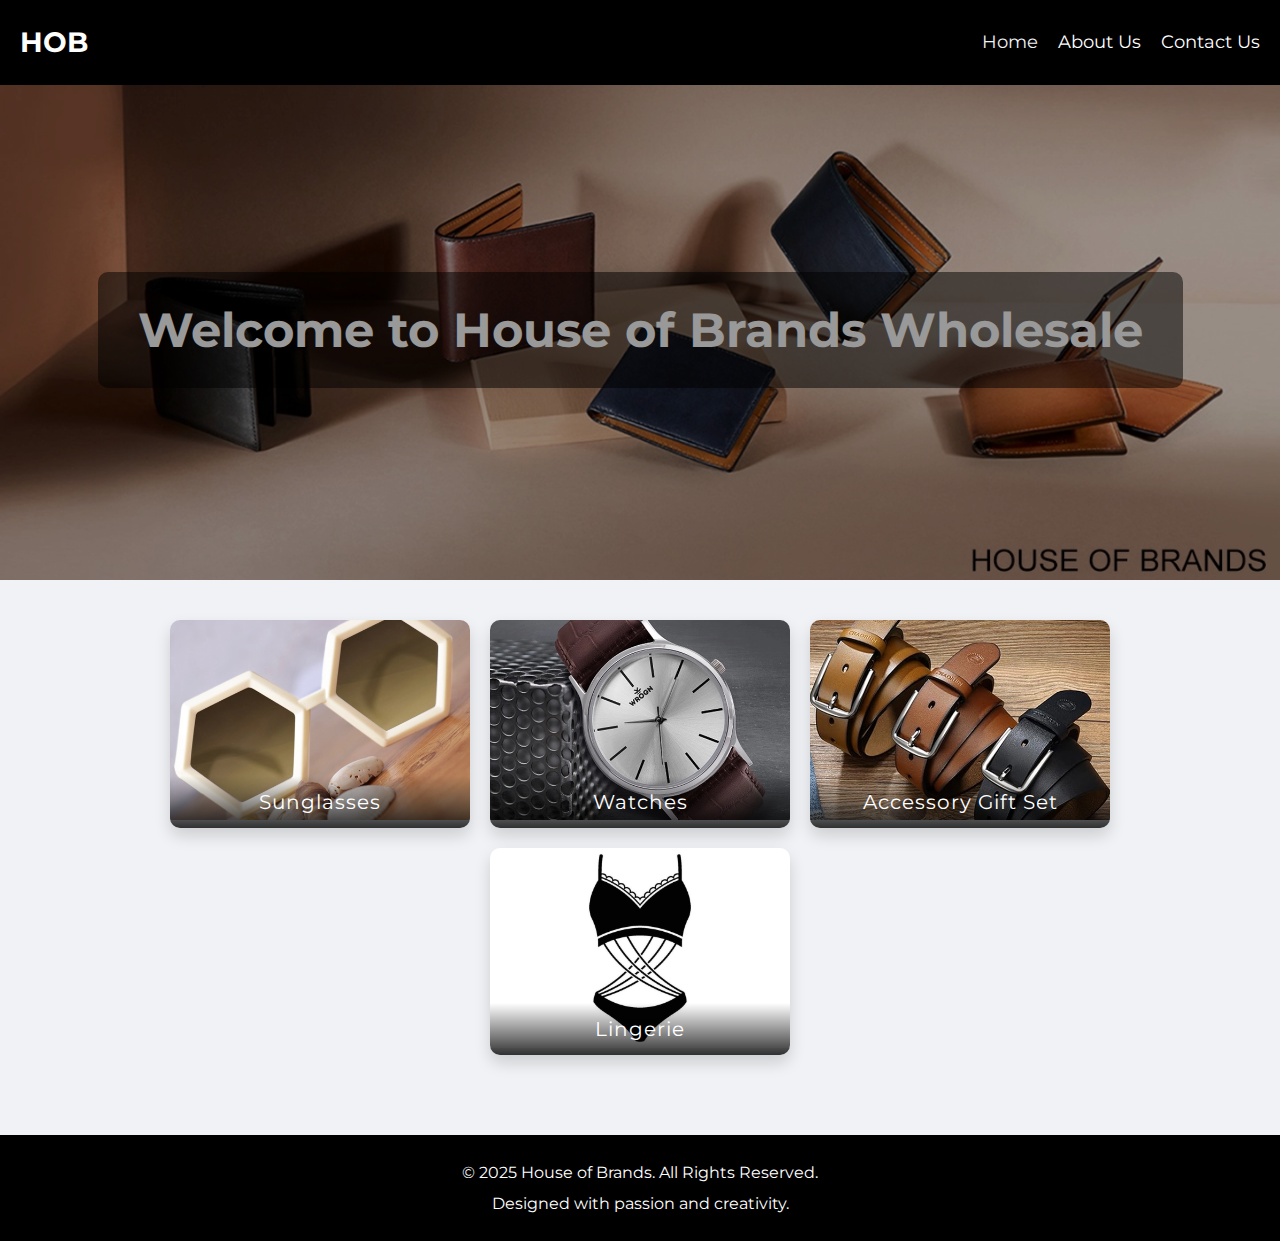
<file: index.html>
<!DOCTYPE html>
<html lang="en">
<head>
  <meta charset="UTF-8" />
  <meta name="viewport" content="width=device-width, initial-scale=1.0" />
  <title>HOB Wholesale</title>
  <link rel="stylesheet" href="css/style.css">
</head>
<body>
  <!-- Header with Navigation -->
  <header>
    <div class="logo">HOB</div>
    <nav>
      <ul>
        <li><a href="index.html" class="active">Home</a></li>
        <li><a href="about.html">About Us</a></li>
        <li><a href="contact.html">Contact Us</a></li>
      </ul>
    </nav>
  </header>
  
  <!-- Banner -->
  <section class="banner">
    <h1>Welcome to House of Brands Wholesale</h1>
  </section>
  
  <!-- Categories Section -->
  <section class="categories">
    <!-- Each category image comes from the assets/images folder -->
    <div class="category" data-category="sunglasses">
      <img src="assets/images/sunglasses.jpg" alt="Sunglasses" />
      <div class="overlay">Sunglasses</div>
    </div>
    <div class="category" data-category="watches">
      <img src="assets/images/watches.jpg" alt="Watches" />
      <div class="overlay">Watches</div>
    </div>
    <div class="category" data-category="accessorygiftset">
      <img src="assets/images/accessorygiftset.jpg" alt="Accessory Gift Set" />
      <div class="overlay">Accessory Gift Set</div>
    </div>
    <div class="category" data-category="lingerie">
      <img src="assets/images/lingerie.jpg" alt="Lingerie" />
      <div class="overlay">Lingerie</div>
    </div>
  </section>
  
  <!-- Subcategories Overlay -->
  <div id="subcategories" class="subcategories hidden">
    <button id="closeSubcategories">&times;</button>
    <div class="subcategories-content"></div>
  </div>
  
  <!-- Footer -->
  <footer>
    <p>&copy; 2025 House of Brands. All Rights Reserved.</p>
    <p>Designed with passion and creativity.</p>
  </footer>
  
  <script src="js/script.js"></script>
</body>
</html>
</file>
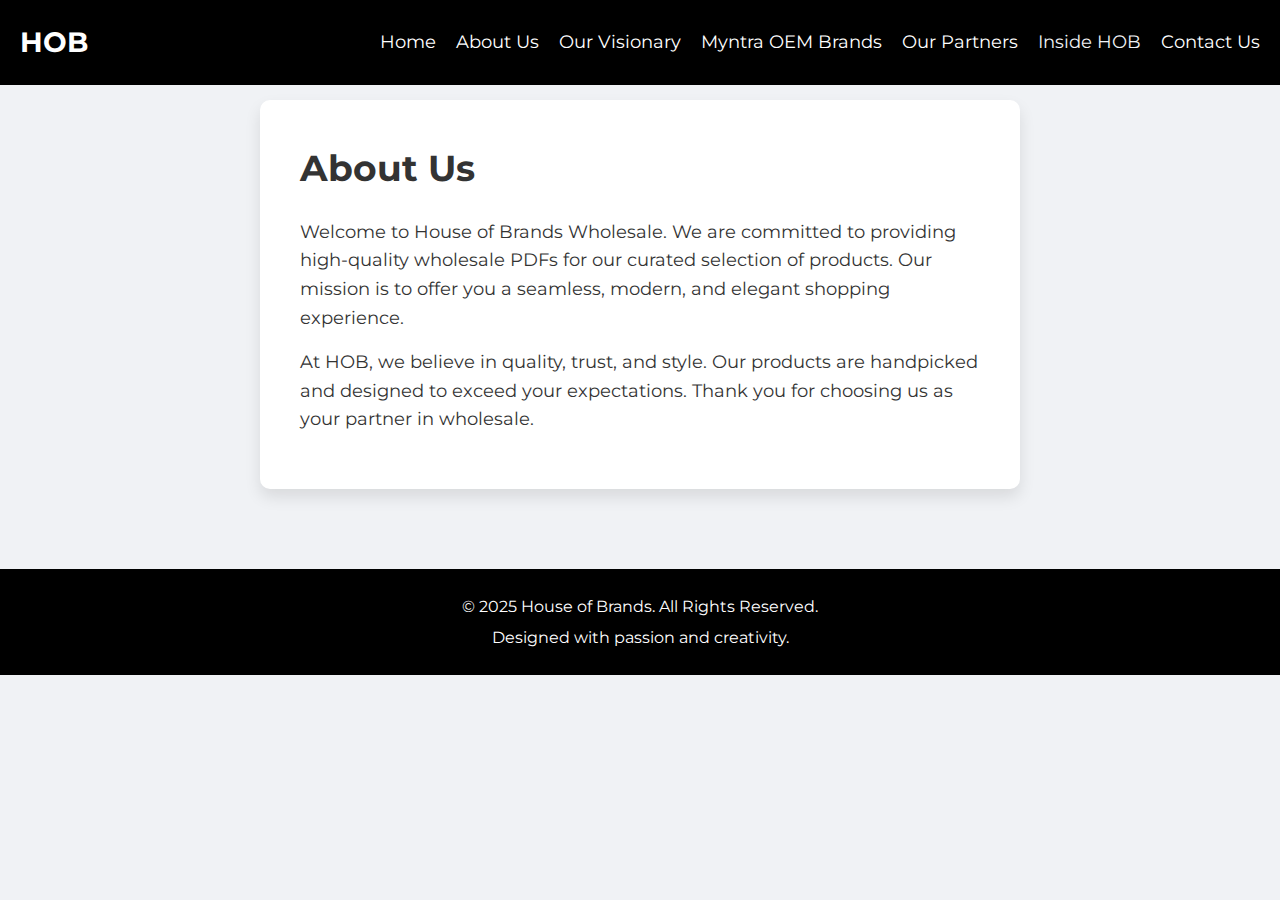
<file: about.html>
<!DOCTYPE html>
<html lang="en">
<head>
  <meta charset="UTF-8" />
  <meta name="viewport" content="width=device-width, initial-scale=1.0" />
  <title>About Us - HOB Wholesale</title>
  <link rel="stylesheet" href="css/style.css">
</head>
<body>
  <!-- Header with Navigation -->
  <header>
    <div class="logo">HOB</div>
    <nav>
      <ul>
        <li><a href="index.html">Home</a></li>
        <li><a href="about.html">About Us</a></li>
        <li><a href="ourvisionary.html">Our Visionary</a></li>
        <li><a href="myntra-oem-brands.html">Myntra OEM Brands</a></li>
        <li><a href="our-partners.html">Our Partners</a></li>
        <li><a href="inside-hob.html" class="active">Inside HOB</a></li>
        <li><a href="contact.html">Contact Us</a></li>
      </ul>
    </nav>
  </header>
  
  <!-- Main Content -->
  <main class="content">
    <section class="about">
      <h1>About Us</h1>
      <p>
        Welcome to House of Brands Wholesale. We are committed to providing high-quality wholesale PDFs for our curated selection of products. Our mission is to offer you a seamless, modern, and elegant shopping experience.
      </p>
      <p>
        At HOB, we believe in quality, trust, and style. Our products are handpicked and designed to exceed your expectations. Thank you for choosing us as your partner in wholesale.
      </p>
    </section>
  </main>
  
  <!-- Footer -->
  <footer>
    <p>&copy; 2025 House of Brands. All Rights Reserved.</p>
    <p>Designed with passion and creativity.</p>
  </footer>
</body>
</html>
</file>
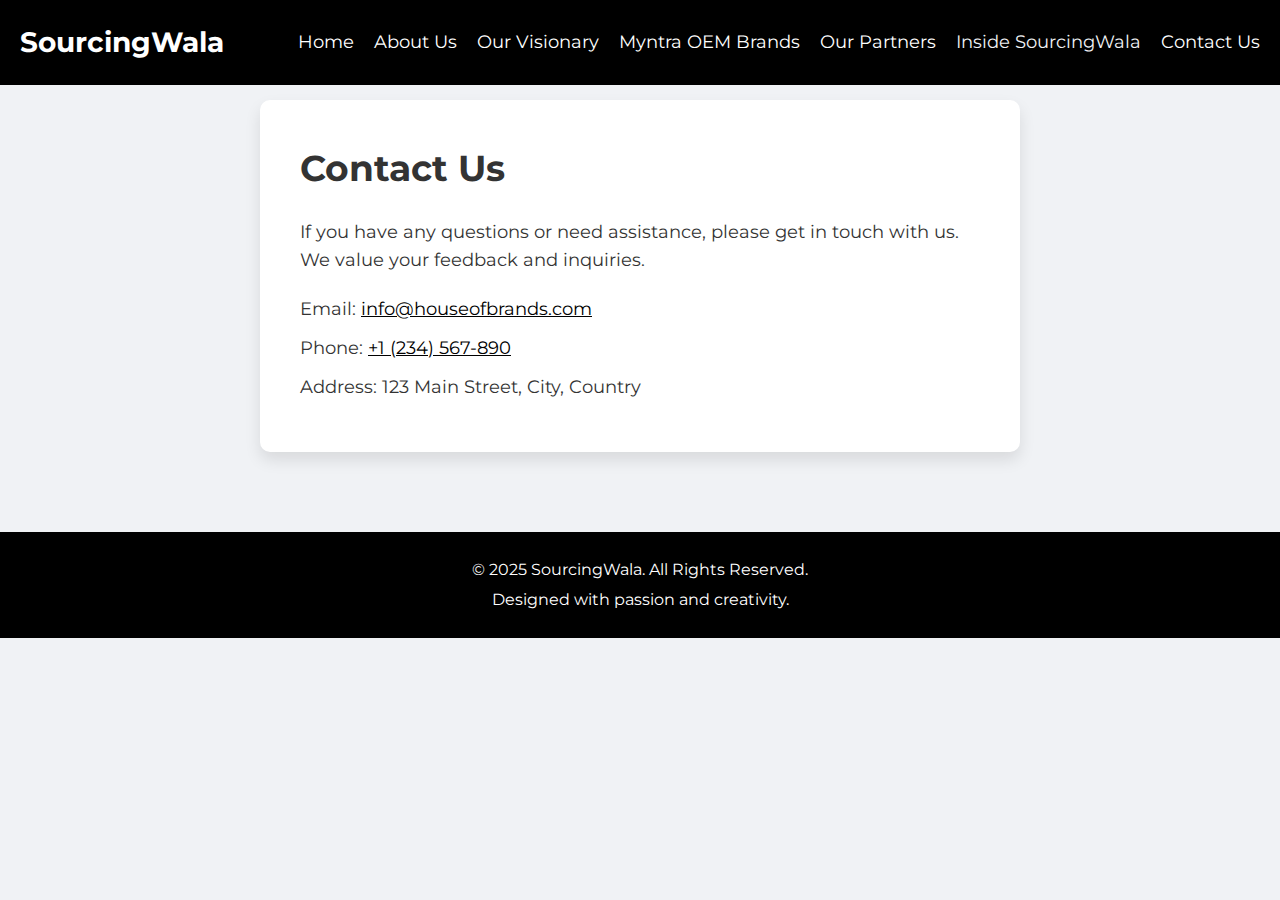
<file: contact.html>
<!DOCTYPE html>
<html lang="en">
<head>
  <meta charset="UTF-8" />
  <meta name="viewport" content="width=device-width, initial-scale=1.0" />
  <title>Contact Us - SourcingWala</title>
  <link rel="stylesheet" href="css/style.css">
  <link rel="apple-touch-icon" sizes="180x180" href="assets/images/favicons/apple-touch-icon.png">
  <link rel="icon" type="image/png" sizes="32x32" href="assets/images/favicons/favicon-32x32.png">
  <link rel="icon" type="image/png" sizes="16x16" href="assets/images/favicons/favicon-16x16.png">
</head>
<body>
  <!-- Header with Navigation -->
  <header>
    <div class="logo">SourcingWala</div>
    <div class="hamburger">
      <span></span>
      <span></span>
      <span></span>
    </div>
    <nav>
      <ul>
        <li><a href="index.html">Home</a></li>
        <li><a href="about.html">About Us</a></li>
        <li><a href="ourvisionary.html">Our Visionary</a></li>
        <li><a href="myntra-oem-brands.html">Myntra OEM Brands</a></li>
        <li><a href="our-partners.html">Our Partners</a></li>
        <li><a href="inside-sourcingwala.html" class="active">Inside SourcingWala</a></li>
        <li><a href="contact.html">Contact Us</a></li>
      </ul>
    </nav>
  </header>
  
  <!-- Main Content -->
  <main class="content">
    <section class="contact">
      <h1>Contact Us</h1>
      <p>
        If you have any questions or need assistance, please get in touch with us. We value your feedback and inquiries.
      </p>
      <ul class="contact-info">
        <li>Email: <a href="mailto:info@houseofbrands.com">info@houseofbrands.com</a></li>
        <li>Phone: <a href="tel:+1234567890">+1 (234) 567-890</a></li>
        <li>Address: 123 Main Street, City, Country</li>
      </ul>
    </section>
  </main>
  
  <!-- Footer -->
  <footer>
    <p>&copy; 2025 SourcingWala. All Rights Reserved.</p>
    <p>Designed with passion and creativity.</p>
  </footer>
</body>
</html>
</file>
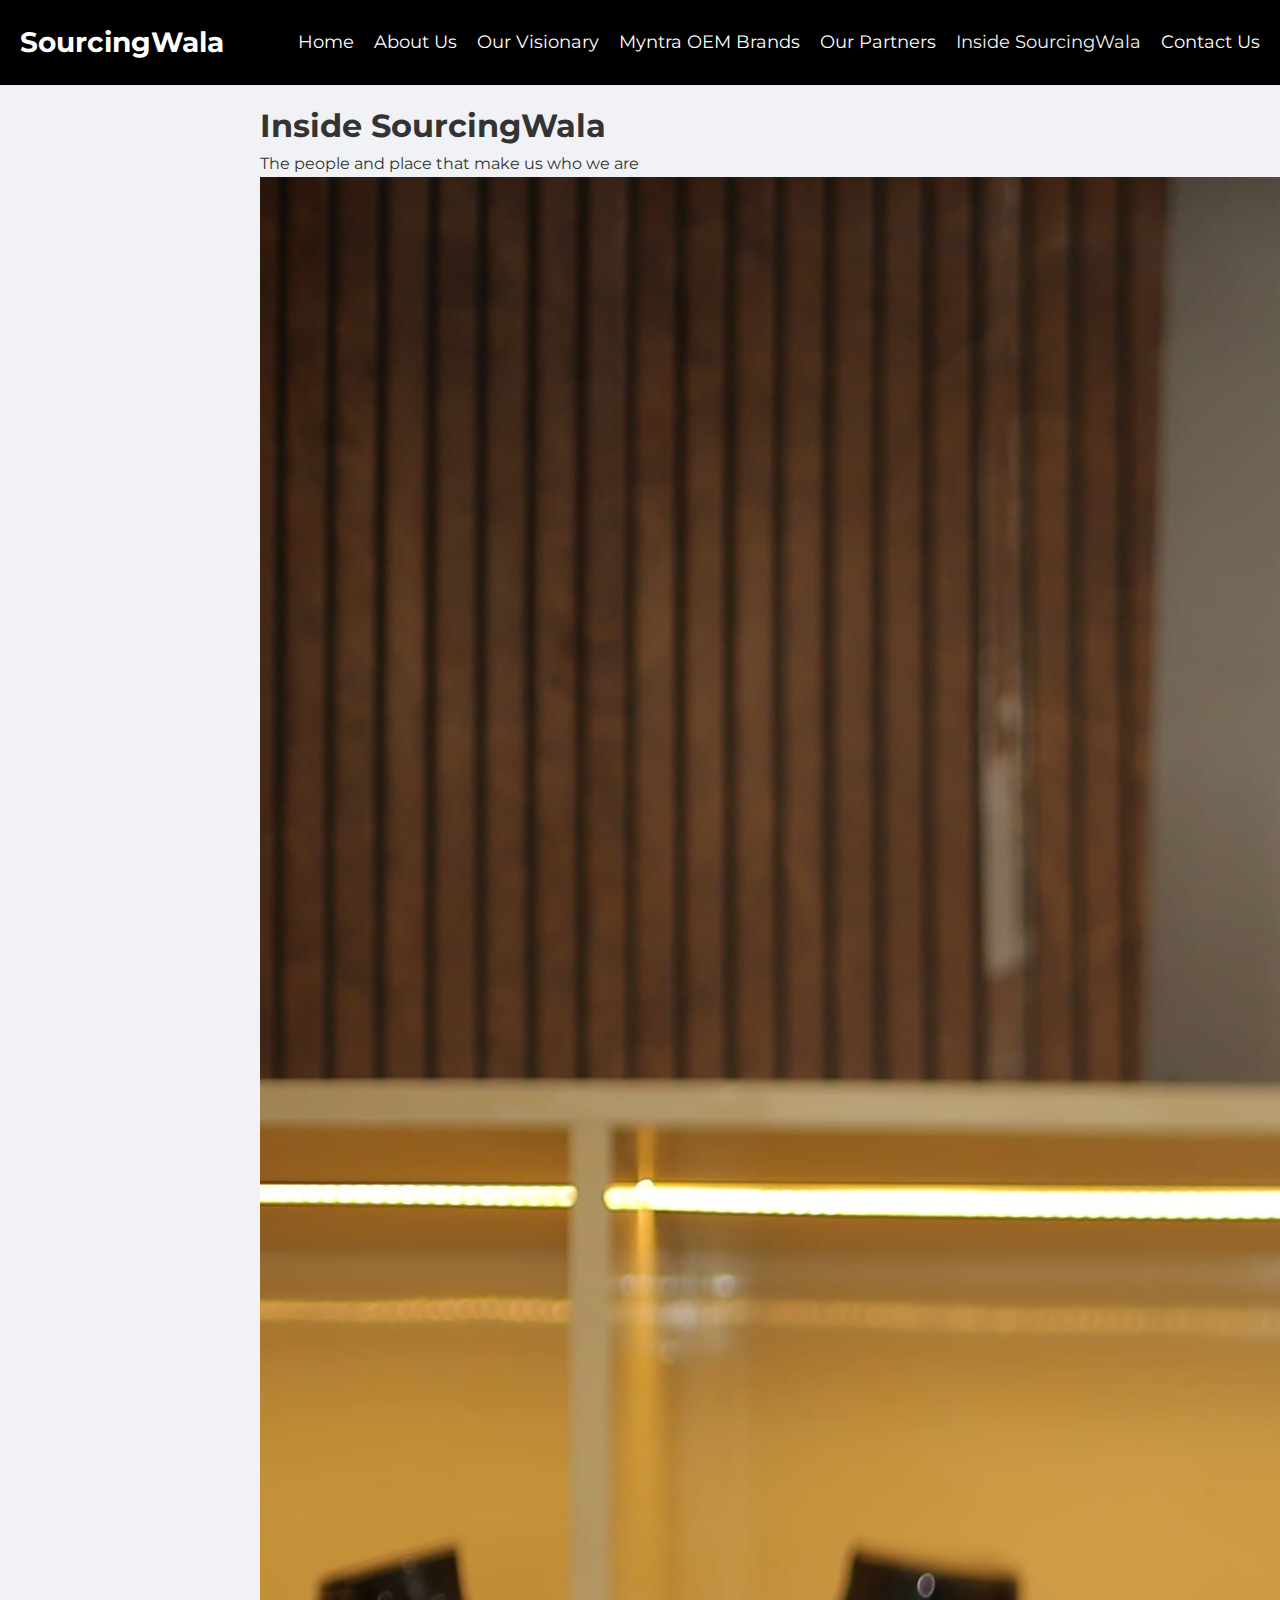
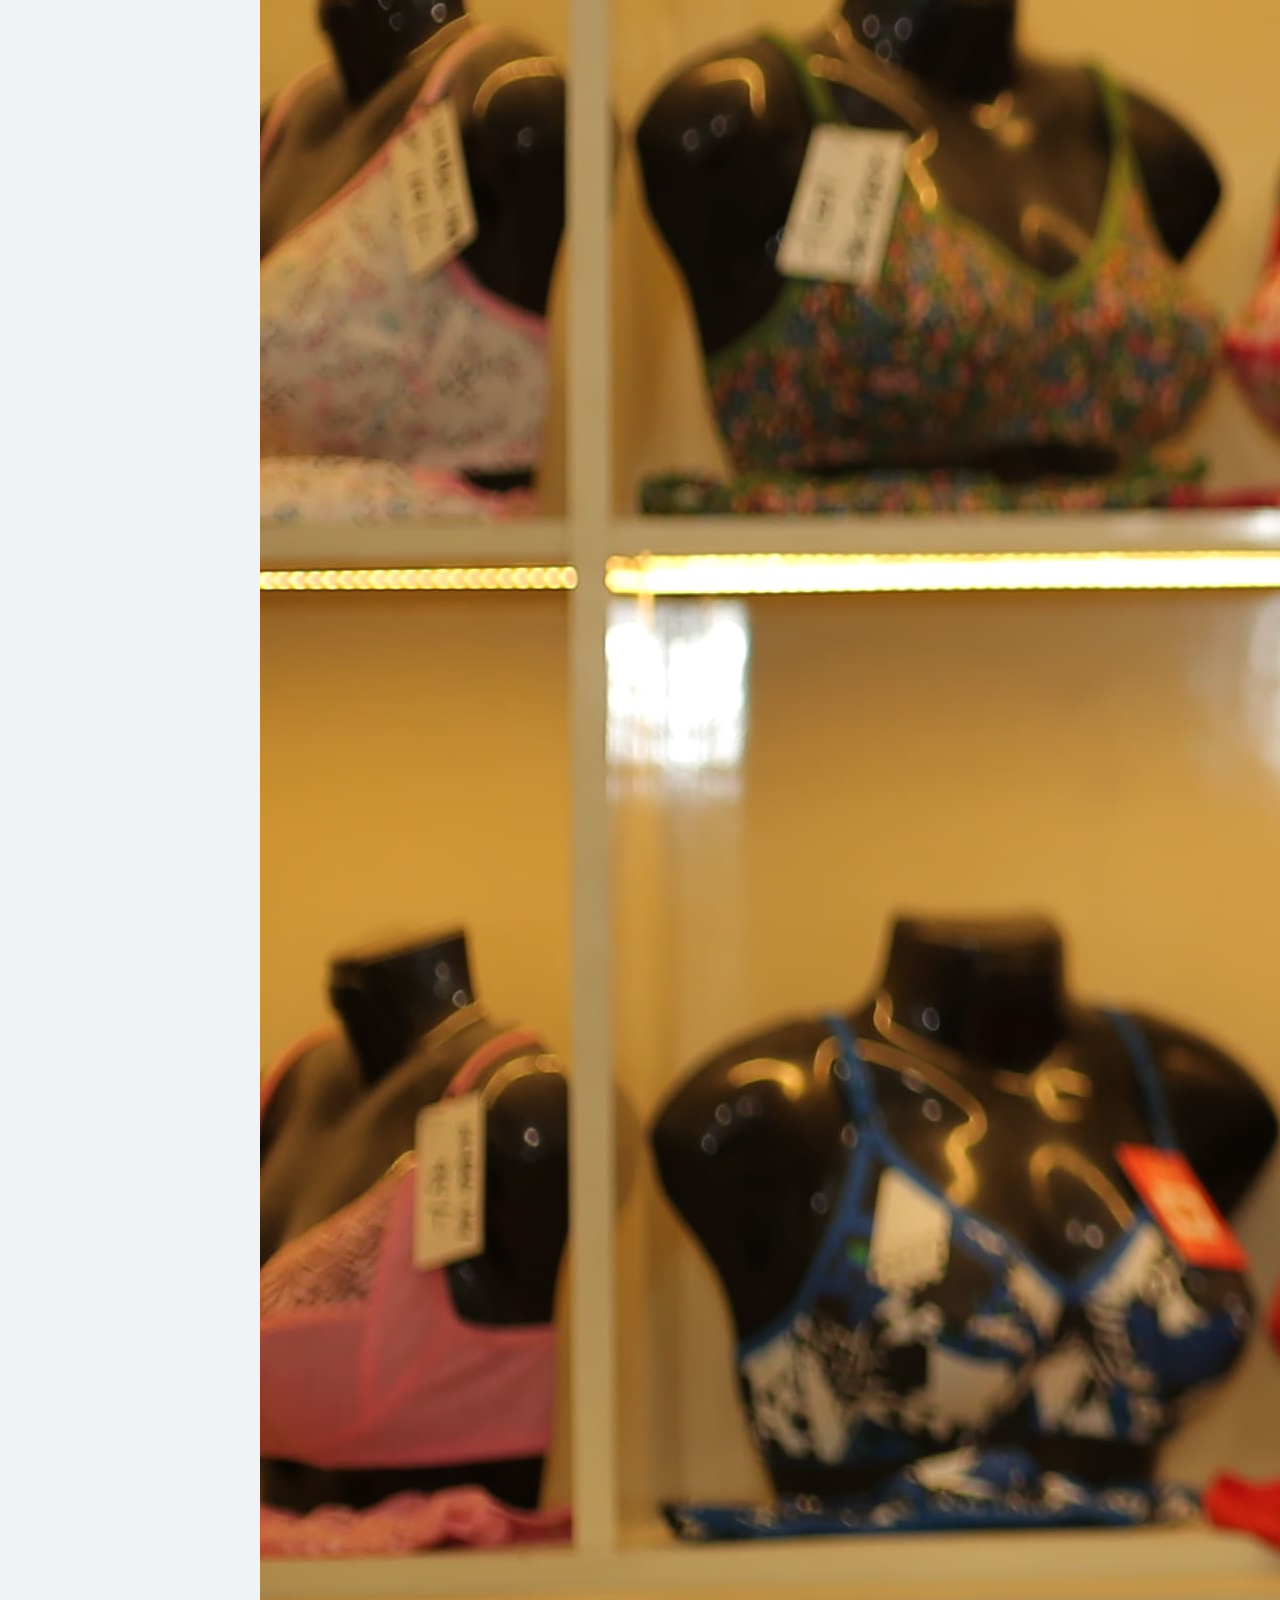
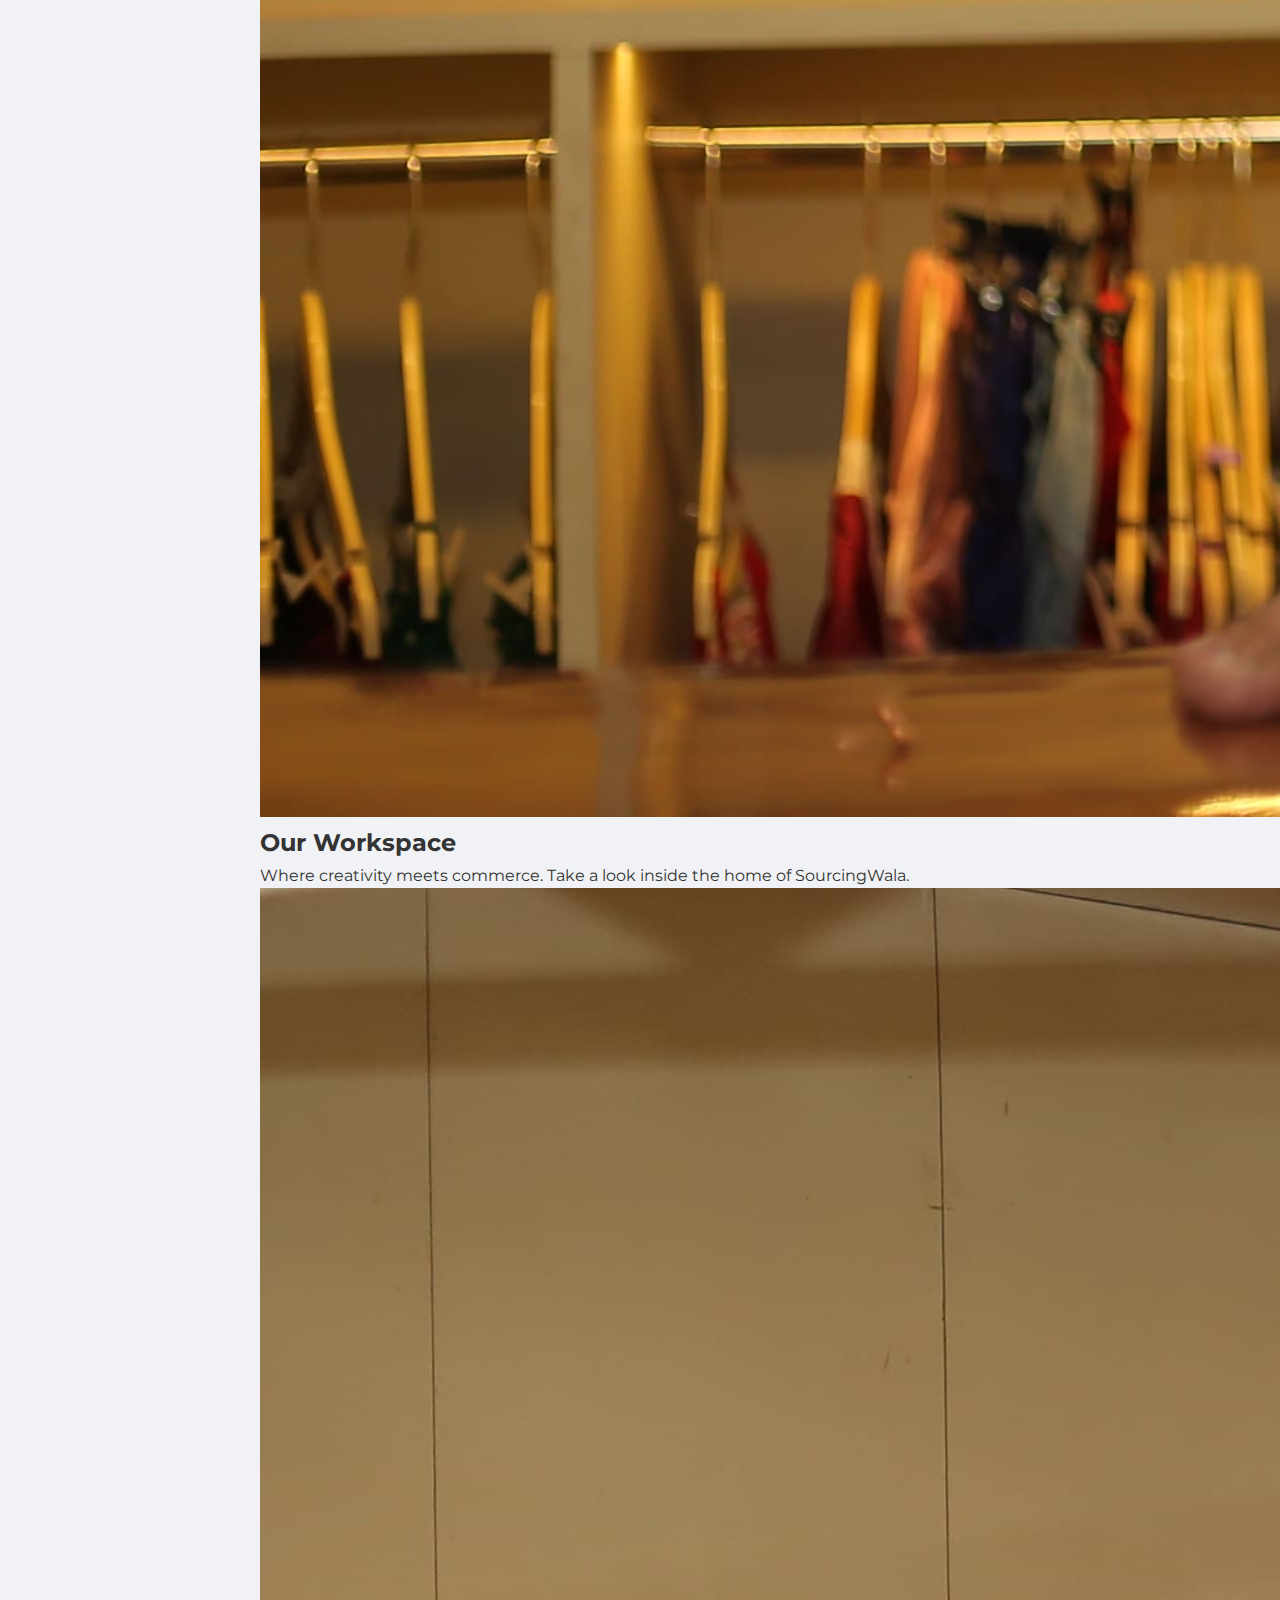
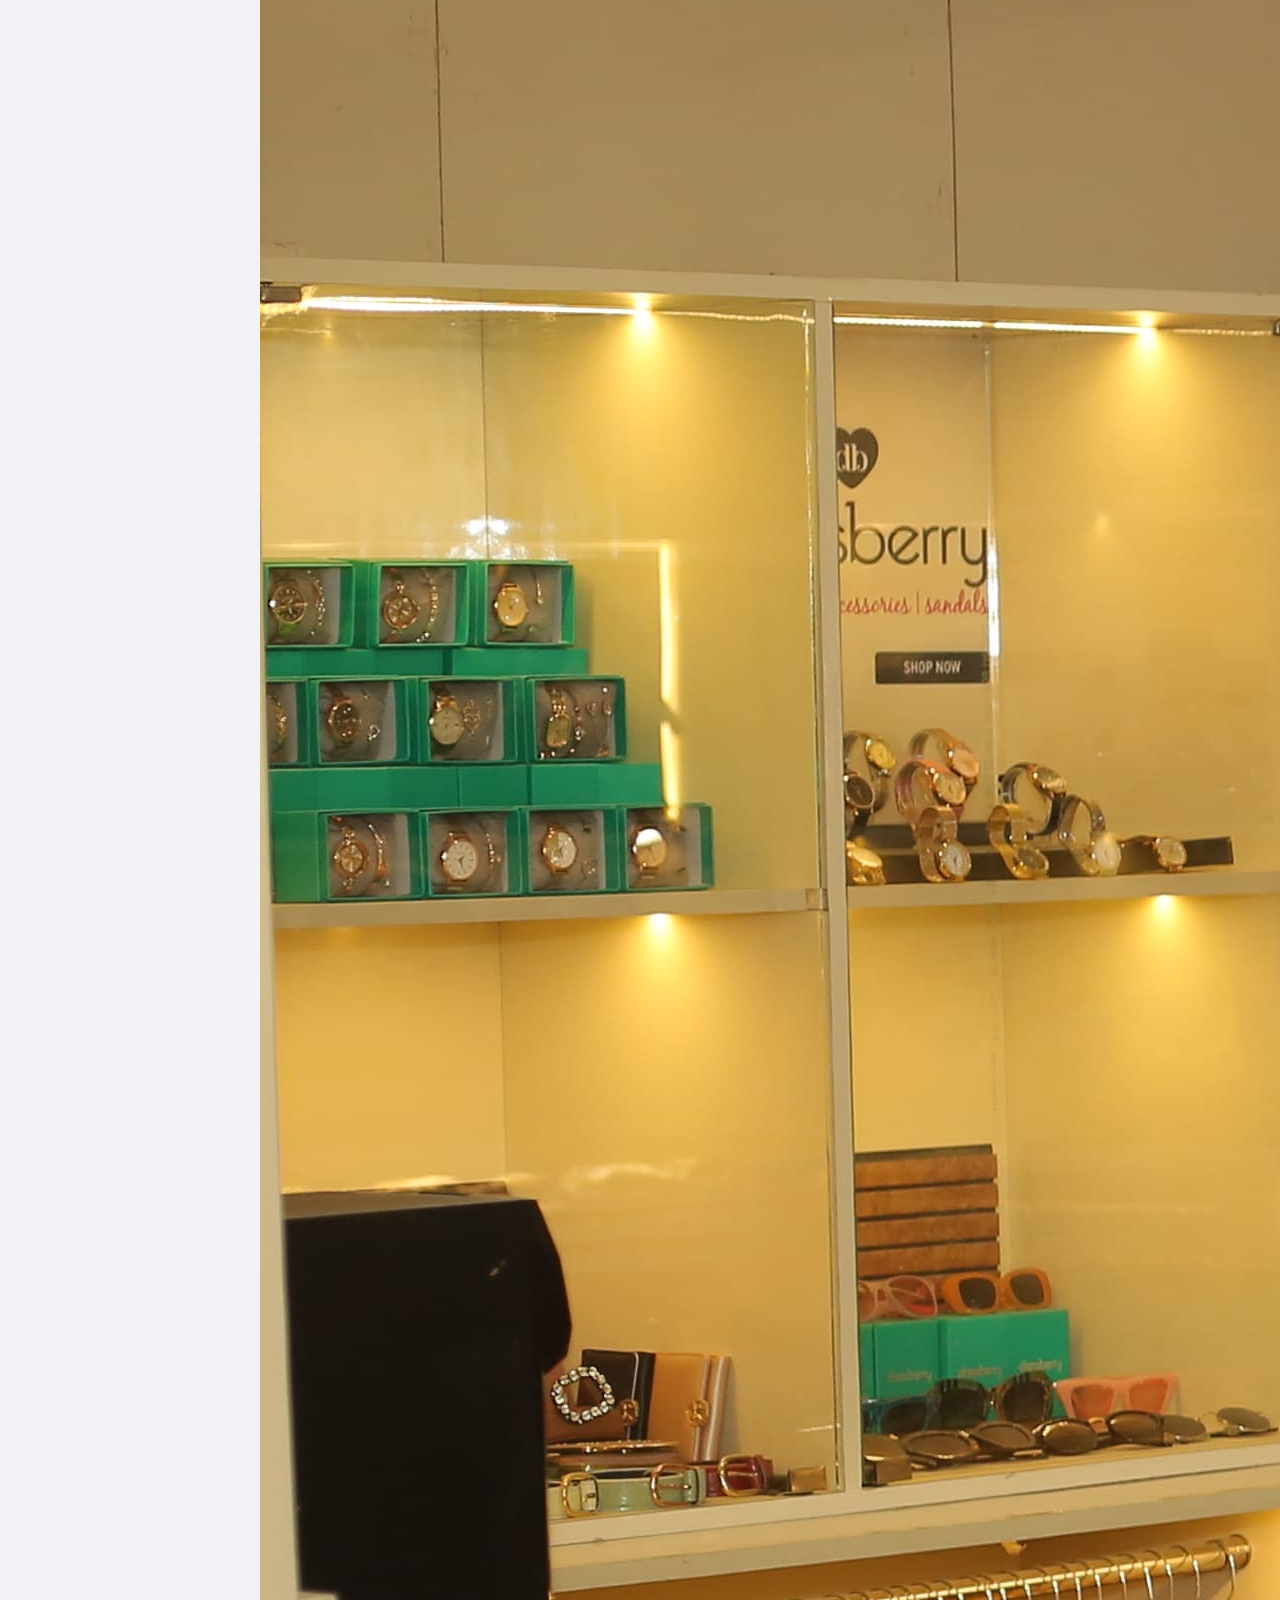
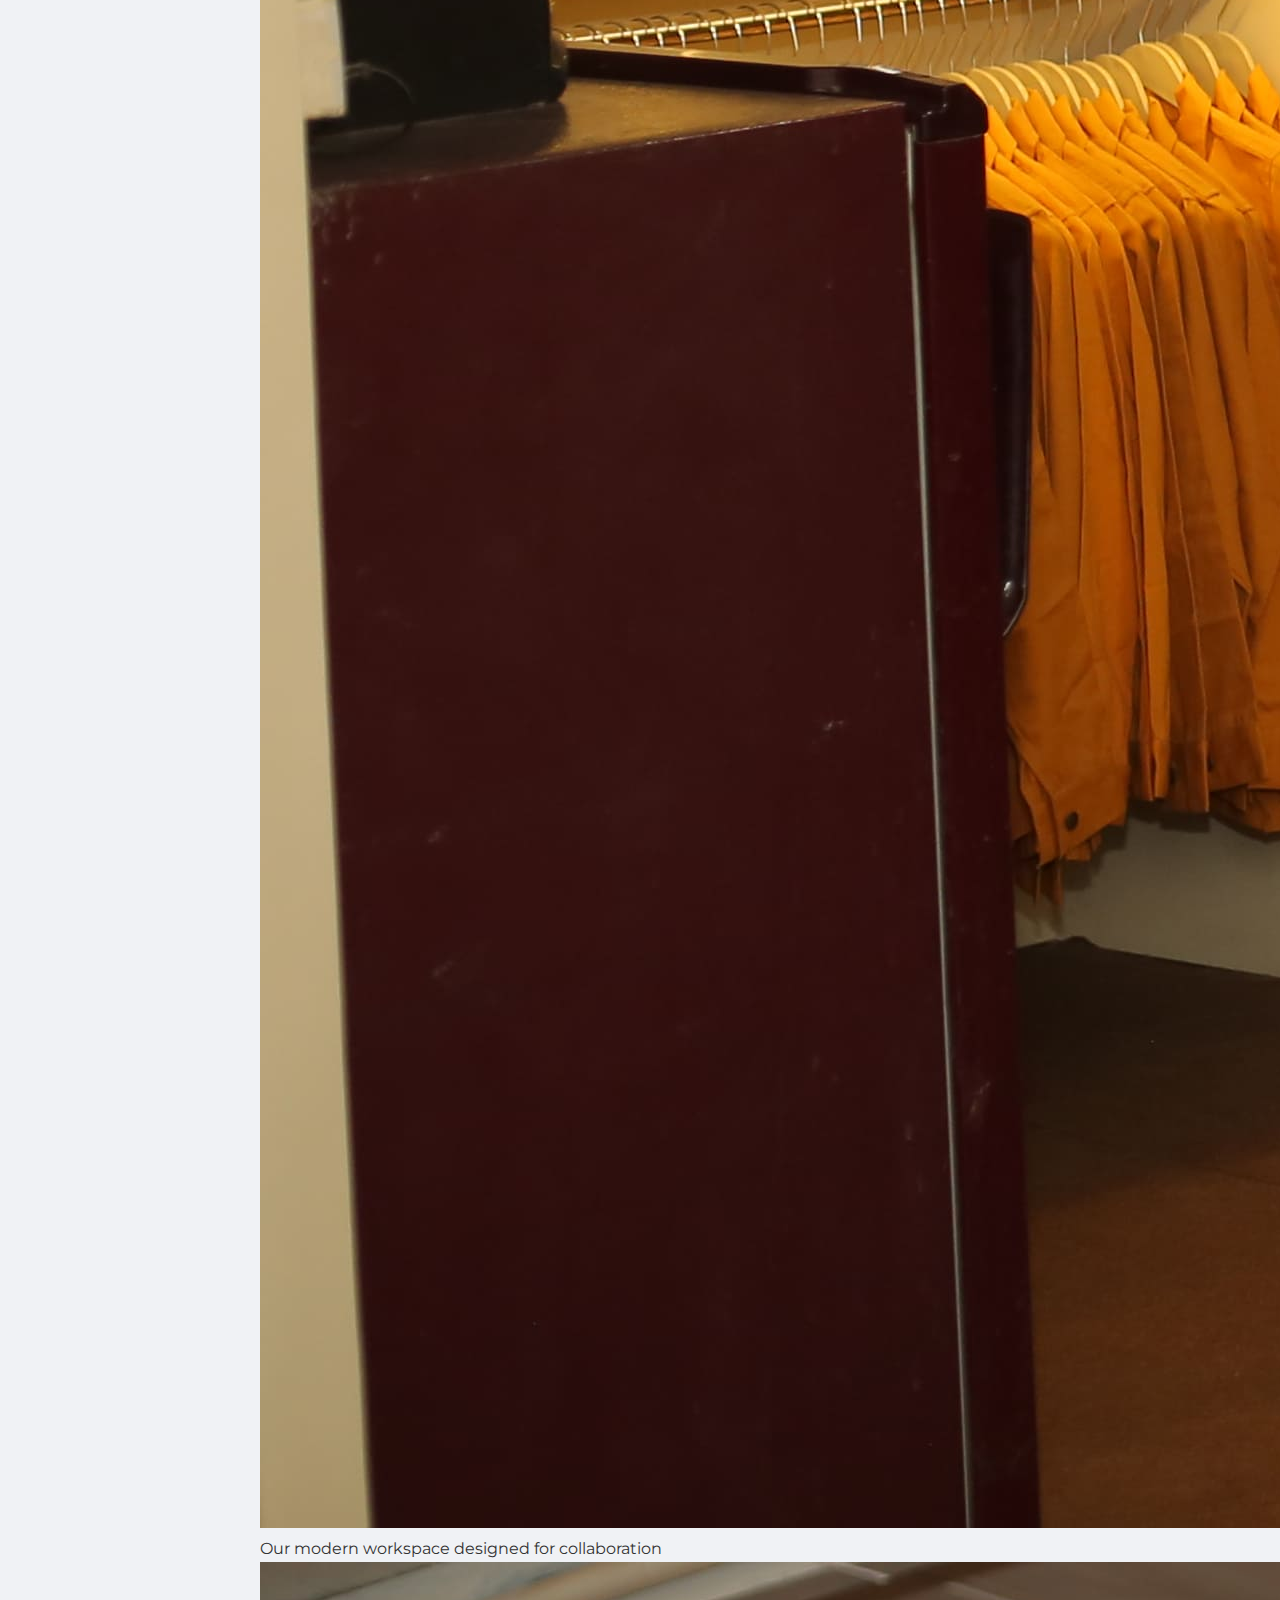
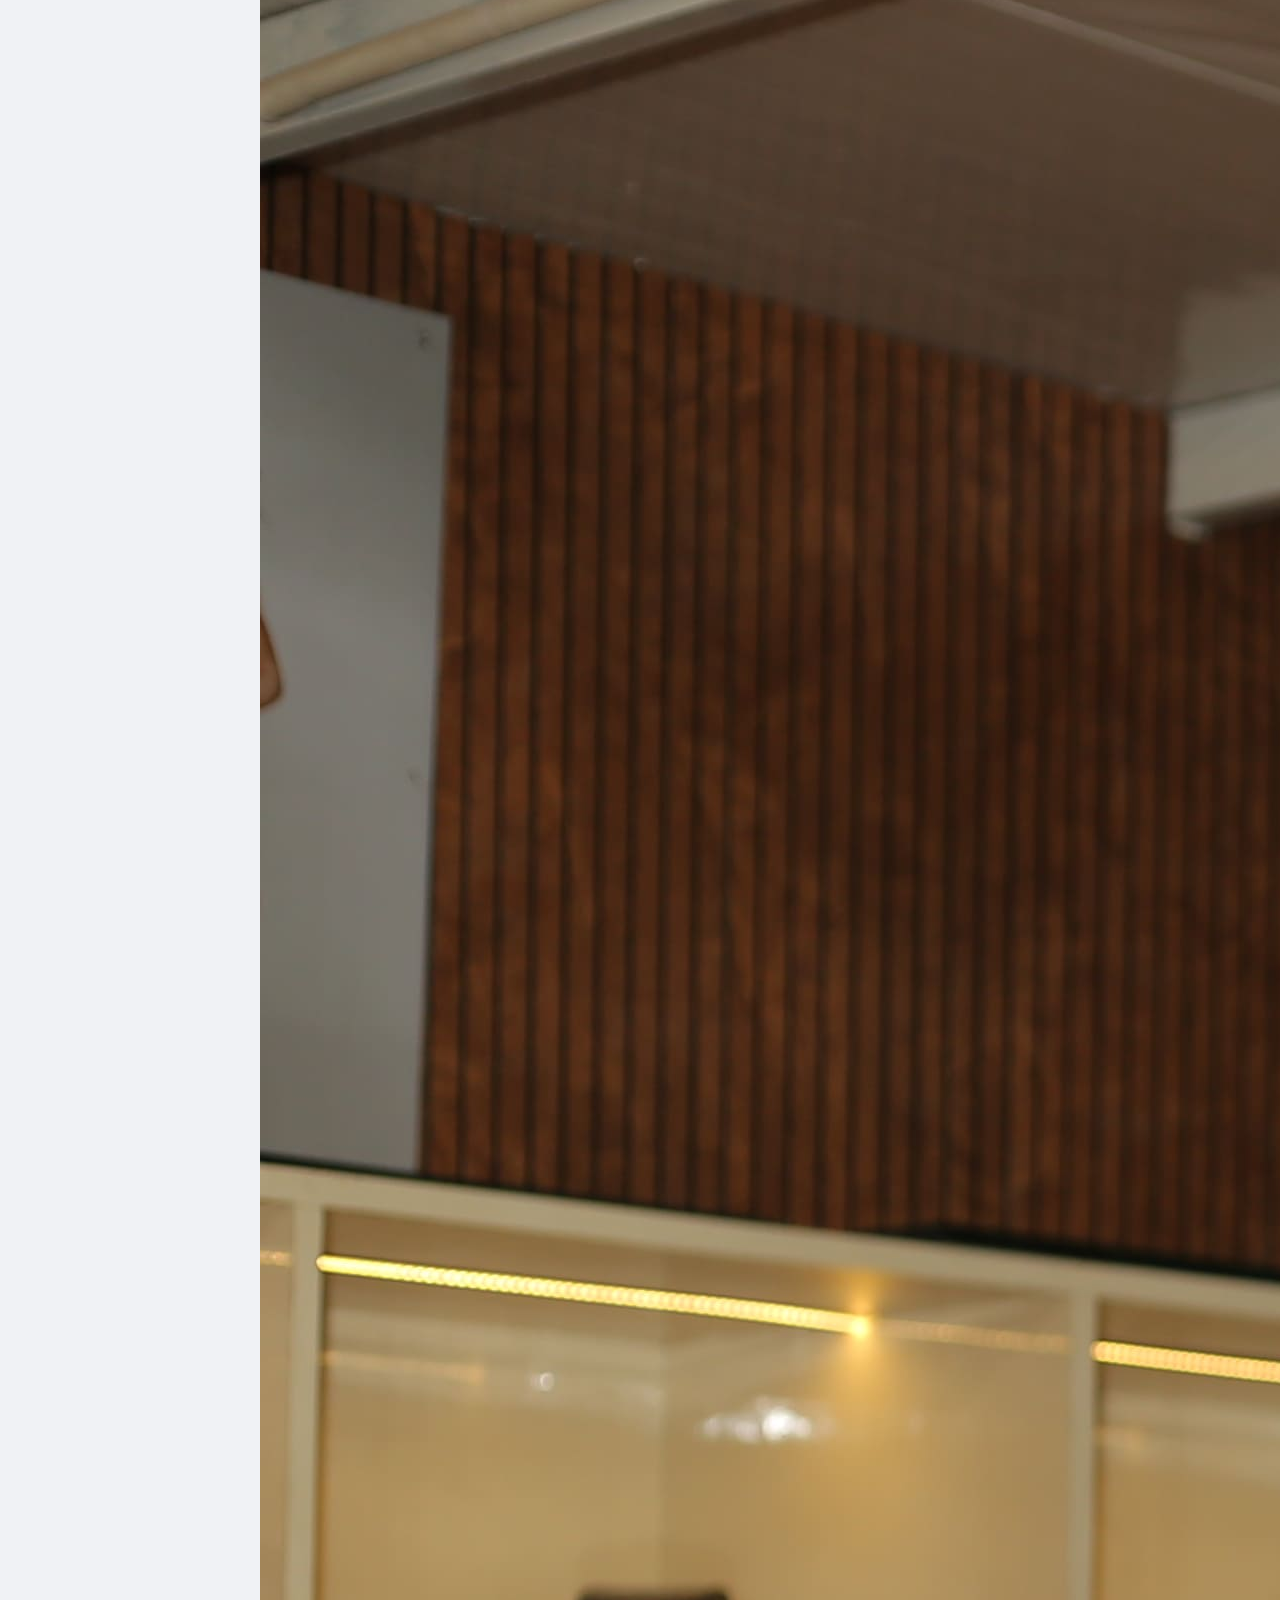
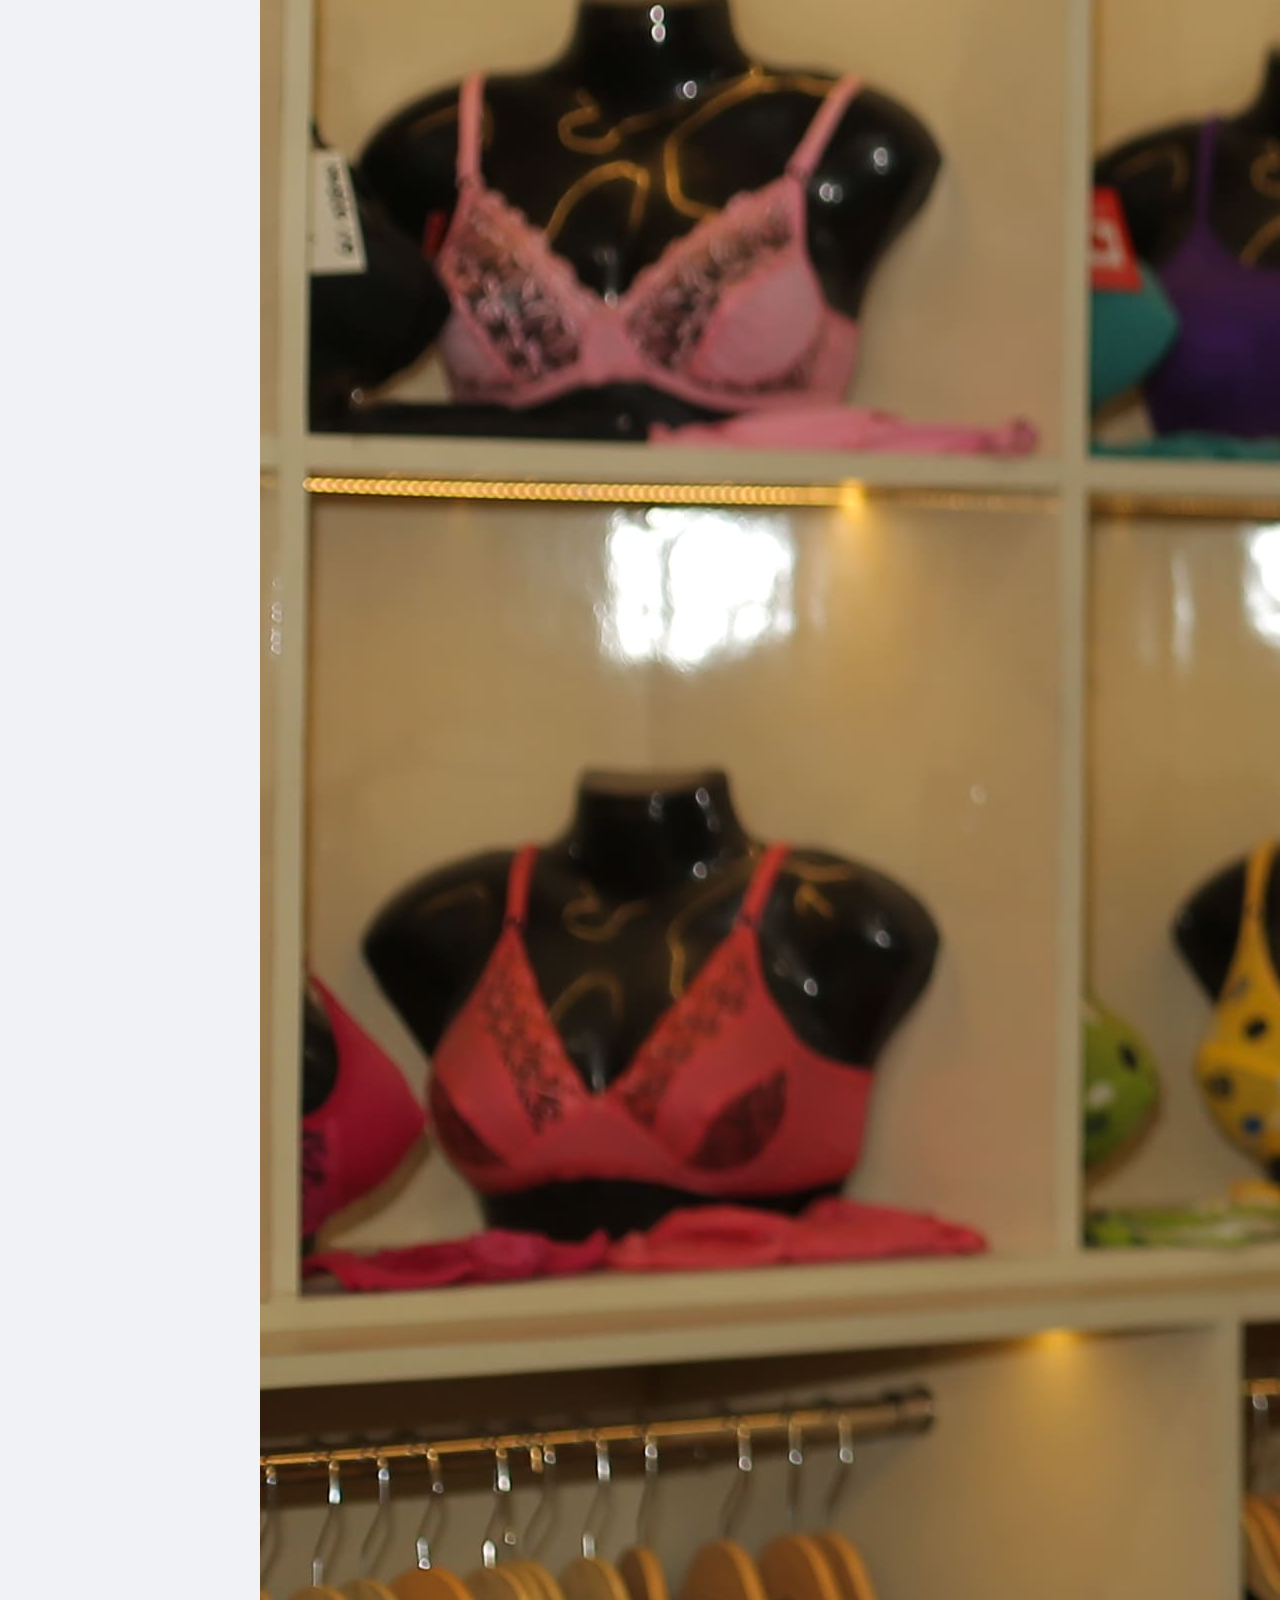
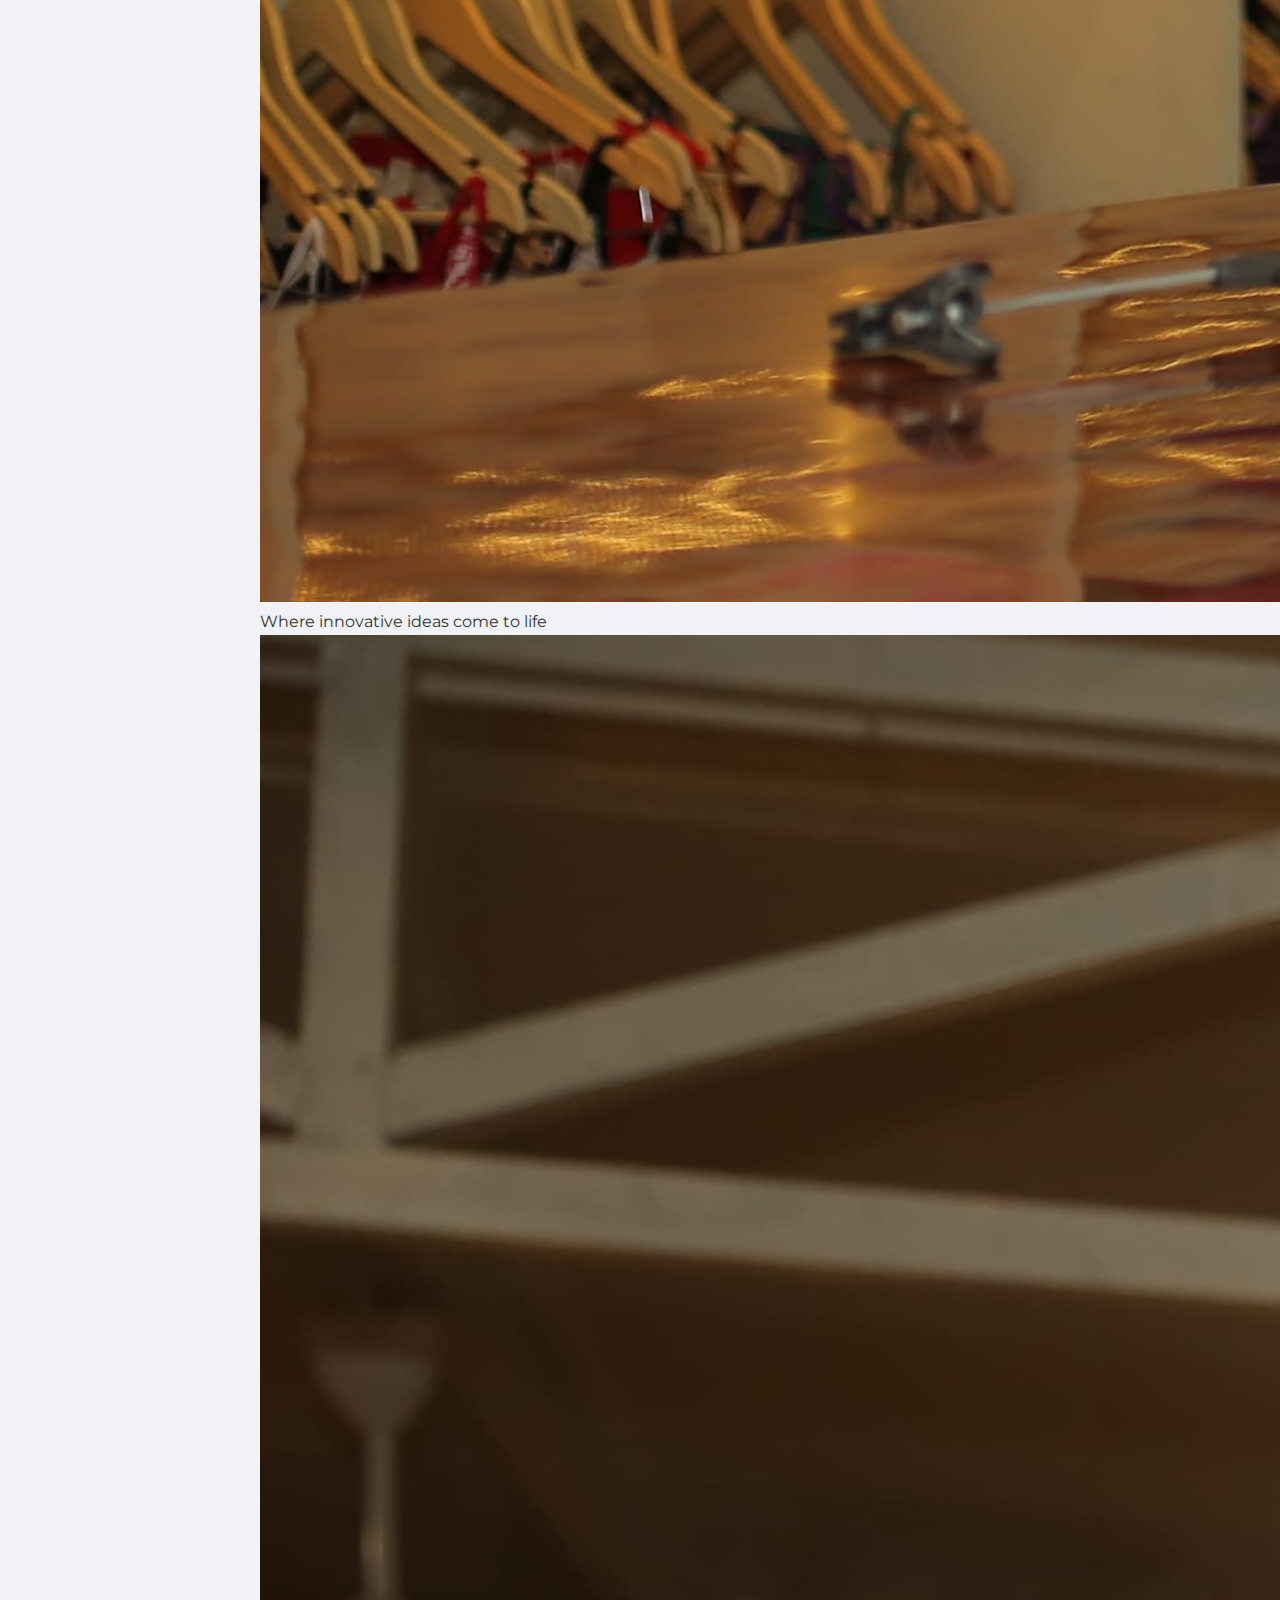
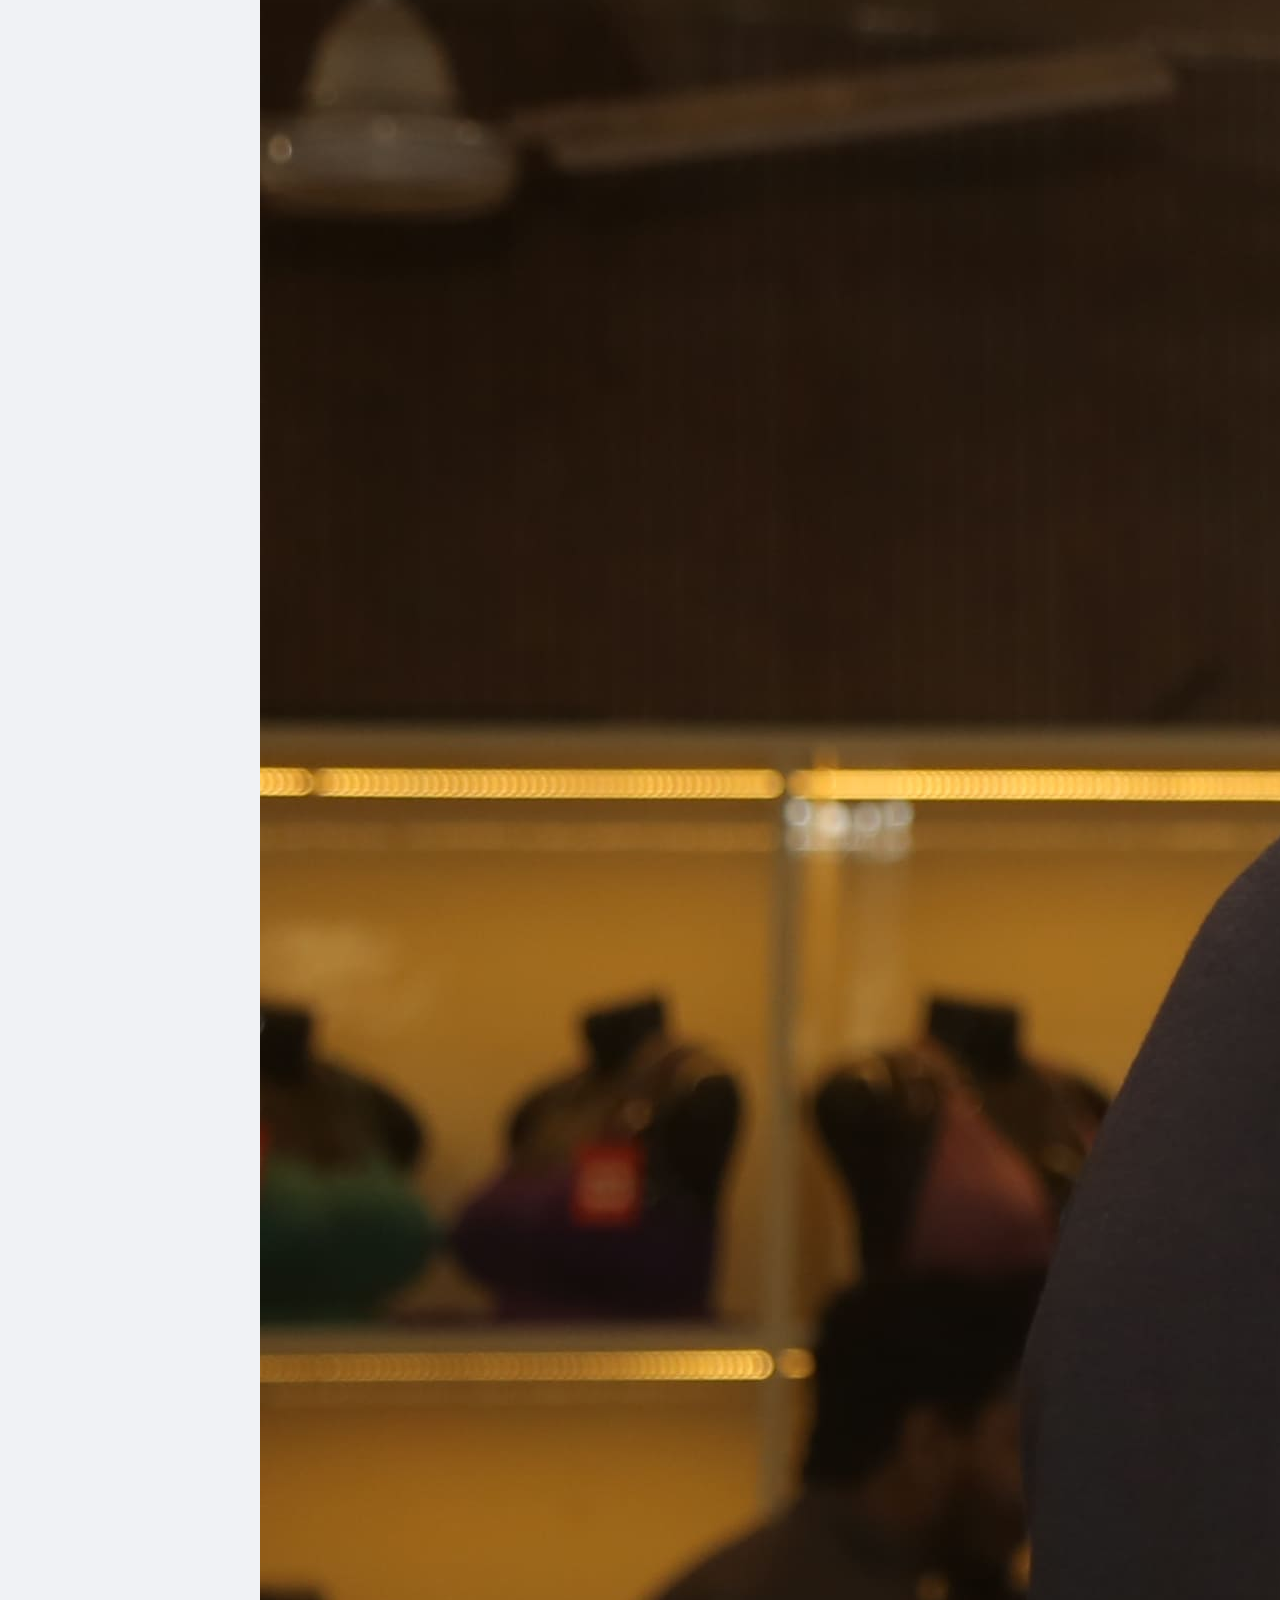
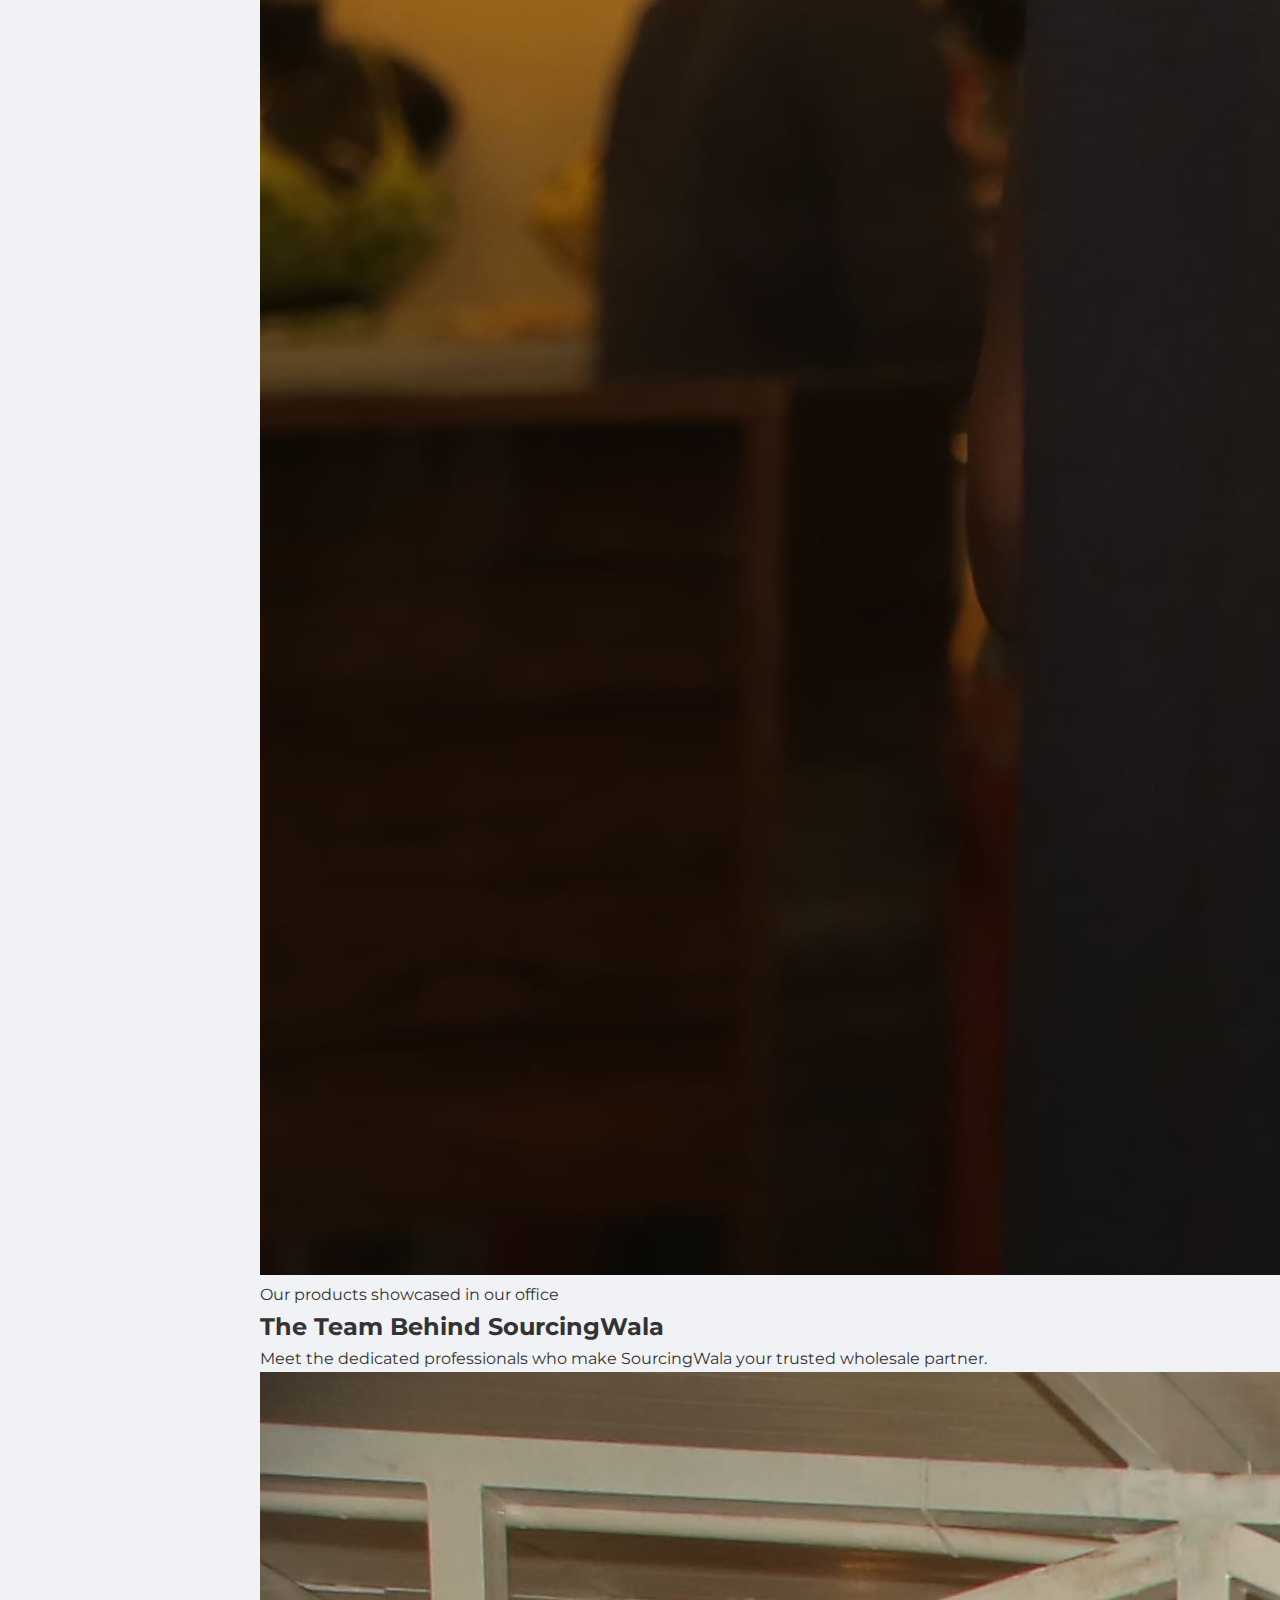
<file: inside-sourcingwala.html>
<!DOCTYPE html>
<html lang="en">
<head>
  <meta charset="UTF-8">
  <meta name="viewport" content="width=device-width, initial-scale=1.0">
  <title>Inside SourcingWala - SourcingWala</title>
  <link rel="stylesheet" href="css/style.css">
  <link rel="apple-touch-icon" sizes="180x180" href="assets/images/favicons/apple-touch-icon.png">
  <link rel="icon" type="image/png" sizes="32x32" href="assets/images/favicons/favicon-32x32.png">
  <link rel="icon" type="image/png" sizes="16x16" href="assets/images/favicons/favicon-16x16.png">
</head>
<body>
  <!-- Header with Navigation -->
  <header>
    <div class="logo">SourcingWala</div>
    <div class="hamburger">
      <span></span>
      <span></span>
      <span></span>
    </div>
    <nav>
      <ul>
        <li><a href="index.html">Home</a></li>
        <li><a href="about.html">About Us</a></li>
        <li><a href="ourvisionary.html">Our Visionary</a></li>
        <li><a href="myntra-oem-brands.html">Myntra OEM Brands</a></li>
        <li><a href="our-partners.html">Our Partners</a></li>
        <li><a href="inside-sourcingwala.html" class="active">Inside SourcingWala</a></li>
        <li><a href="contact.html">Contact Us</a></li>
      </ul>
    </nav>
  </header>

   <!-- Main Content -->
   <main class="content">
    <!-- Banner Section with Team Photo -->
    <section class="inside-banner">
      <div class="banner-overlay">
        <h1>Inside SourcingWala</h1>
        <p>The people and place that make us who we are</p>
      </div>
      <img src="assets/images/inside-sourcingwala/banner.jpg" alt="SourcingWala Team" class="team-banner-img">
    </section>
    
    <!-- Our Workspace Section -->
    <section class="workspace">
      <h2>Our Workspace</h2>
      <p>Where creativity meets commerce. Take a look inside the home of SourcingWala.</p>
      
      <div class="office-gallery">
        <div class="gallery-item">
          <img src="assets/images/inside-sourcingwala/office1.jpg" alt="SourcingWala Office Space">
          <div class="caption">Our modern workspace designed for collaboration</div>
        </div>
        <div class="gallery-item">
          <img src="assets/images/inside-sourcingwala/office2.jpg" alt="SourcingWala Meeting Area">
          <div class="caption">Where innovative ideas come to life</div>
        </div>
        <div class="gallery-item">
          <img src="assets/images/inside-sourcingwala/office3.jpg" alt="SourcingWala Product Display">
          <div class="caption">Our products showcased in our office</div>
        </div>
        <!-- Add more office photos as needed -->
      </div>
    </section>
    
    <!-- Our Team Section -->
    <section class="our-team">
      <h2>The Team Behind SourcingWala</h2>
      <p>Meet the dedicated professionals who make SourcingWala your trusted wholesale partner.</p>
      
      <div class="team-photo-container">
        <img src="assets/images/inside-sourcingwala/team-group.jpg" alt="SourcingWala Team Group Photo" class="team-group-photo">
        <div class="team-overlay">
          <p>Our team brings together decades of industry experience</p>
        </div>
      </div>
    
    <!-- Company Culture Section -->
    <section class="company-culture">
      <h2>Our Culture</h2>
      <div class="culture-values">
        <div class="value-item">
          <h3>Innovation</h3>
          <p>We constantly seek new ways to improve and bring fresh ideas to the wholesale industry.</p>
        </div>
        <div class="value-item">
          <h3>Collaboration</h3>
          <p>Our success comes from working together across departments to deliver exceptional products.</p>
        </div>
        <div class="value-item">
          <h3>Excellence</h3>
          <p>We strive for the highest quality in everything we do, from products to partnerships.</p>
        </div>
        <div class="value-item">
          <h3>Integrity</h3>
          <p>We uphold transparency and ethical practices in every aspect of our business.</p>
        </div>
          
      </div>
    </section>
  </main>
  
  <!-- Footer -->
  <footer>
    <p>&copy; 2025 SourcingWala. All Rights Reserved.</p>
    <p>Designed with passion and creativity.</p>
  </footer>
</body>
</html>
</file>
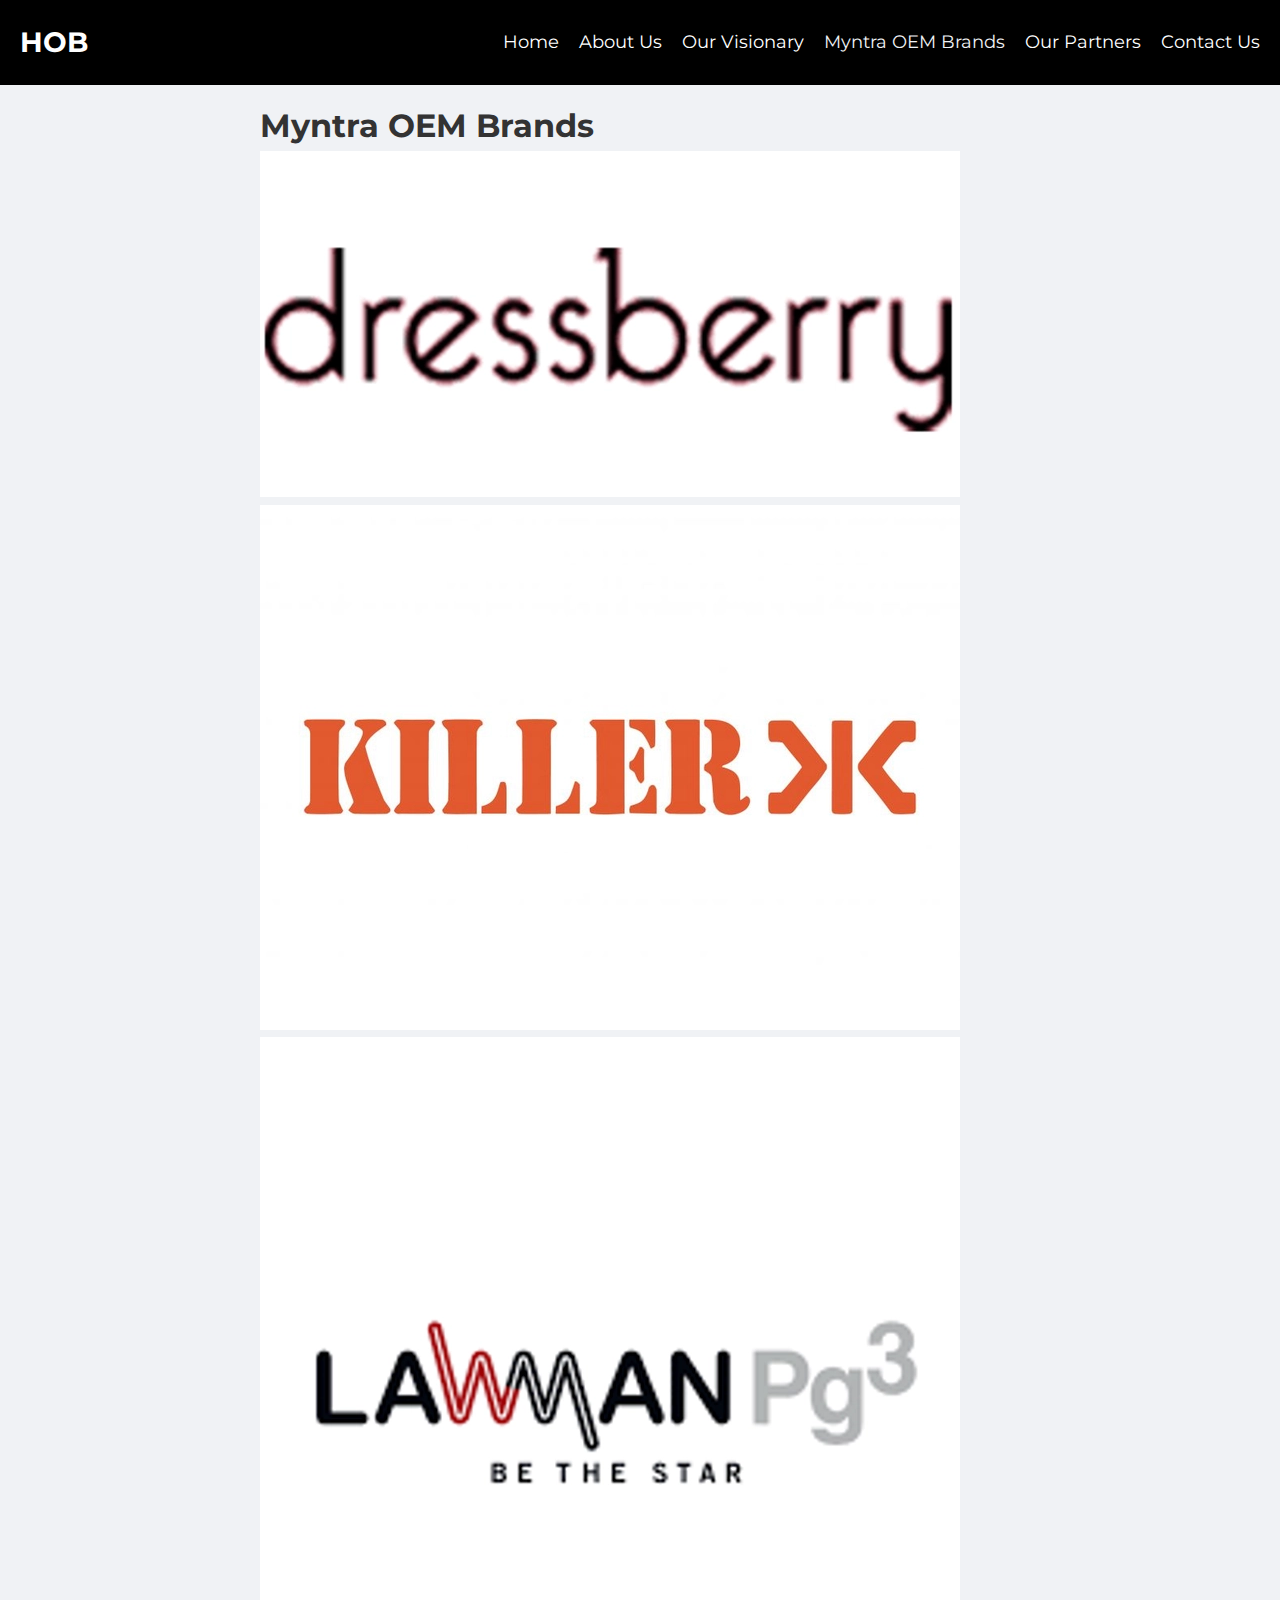
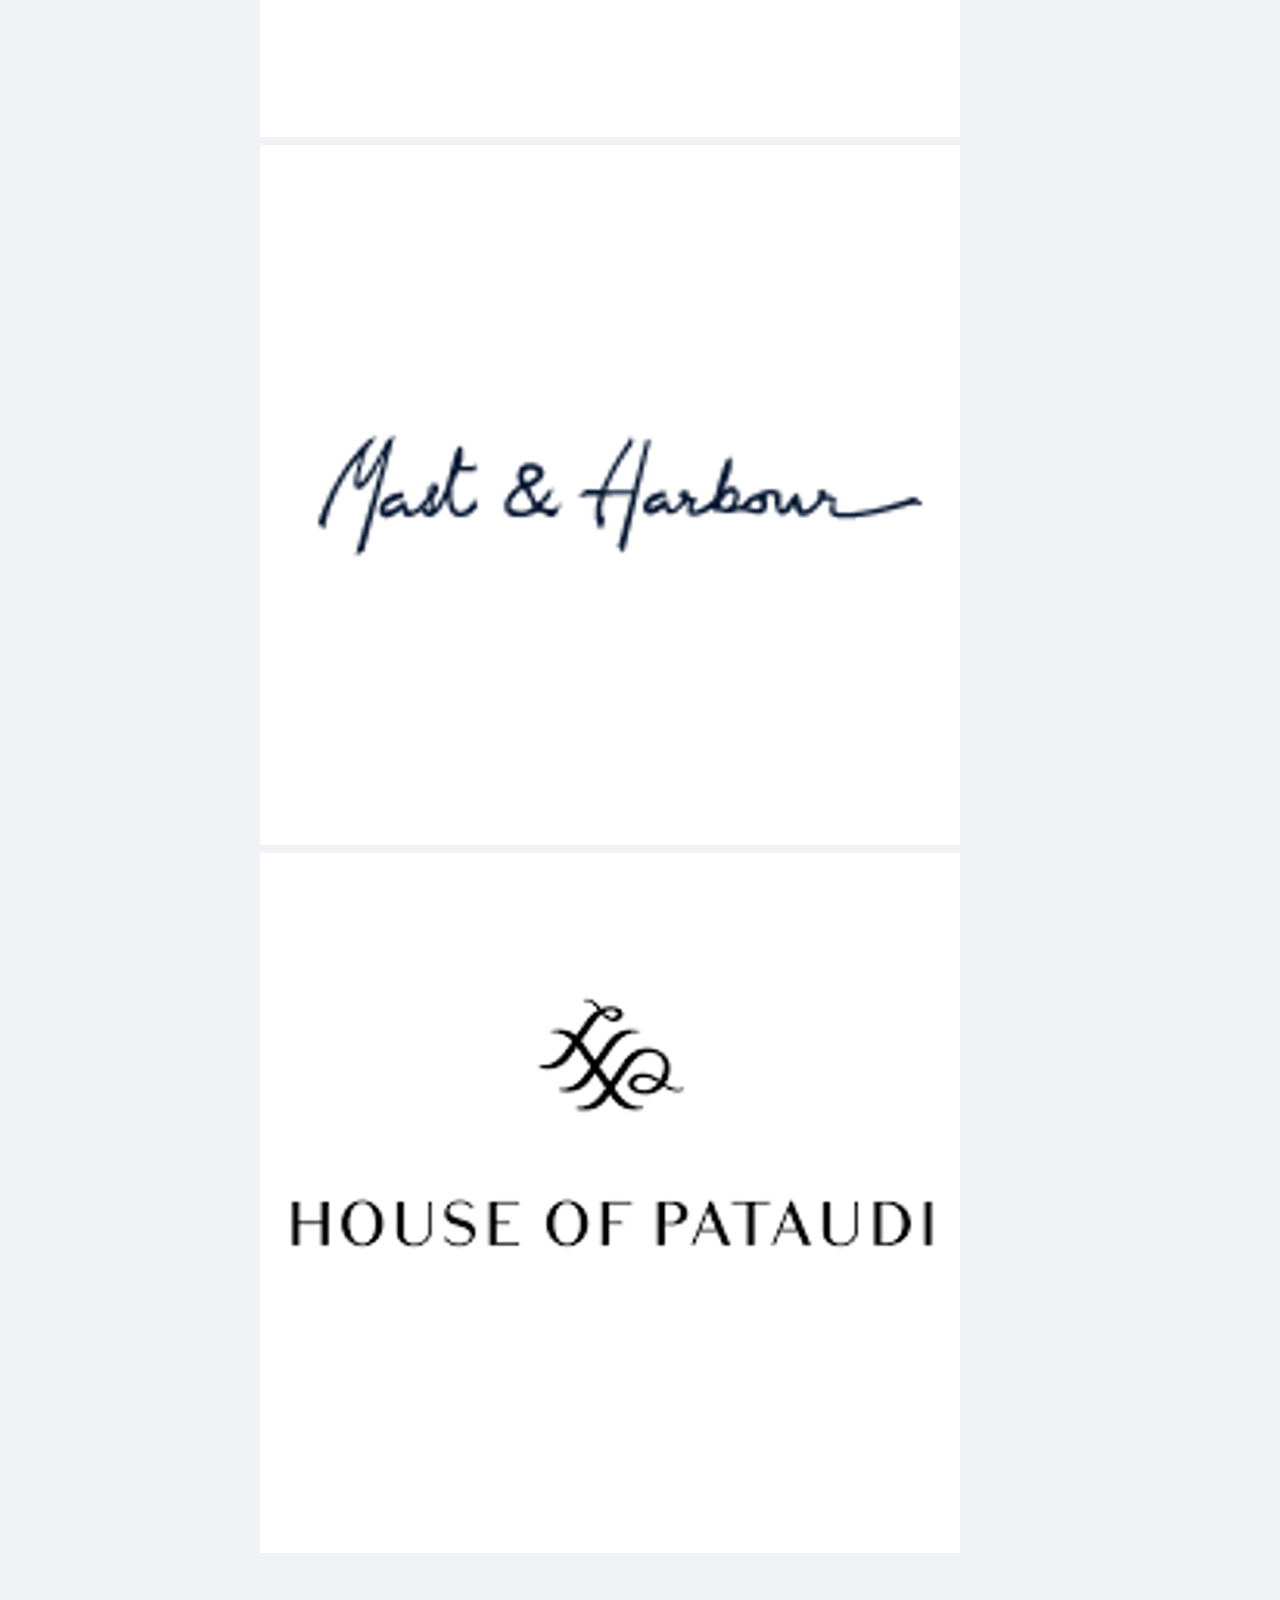
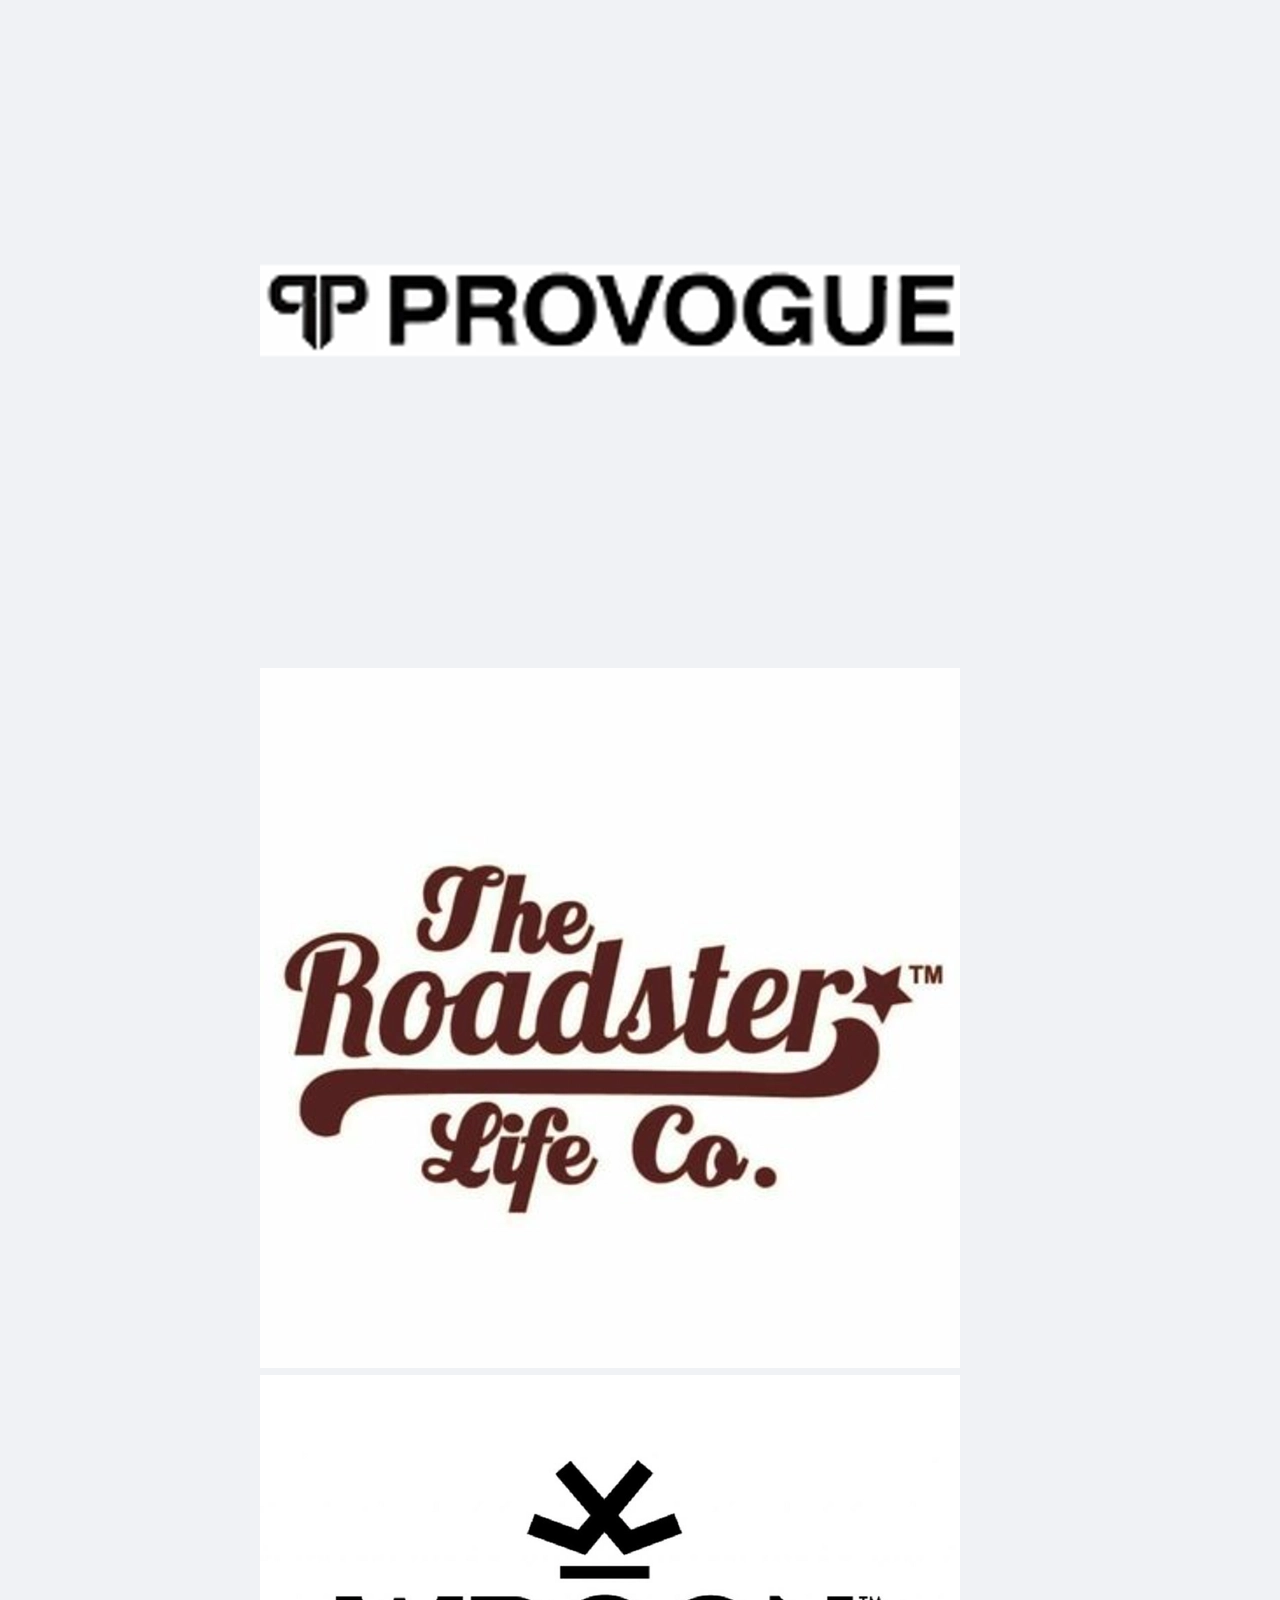
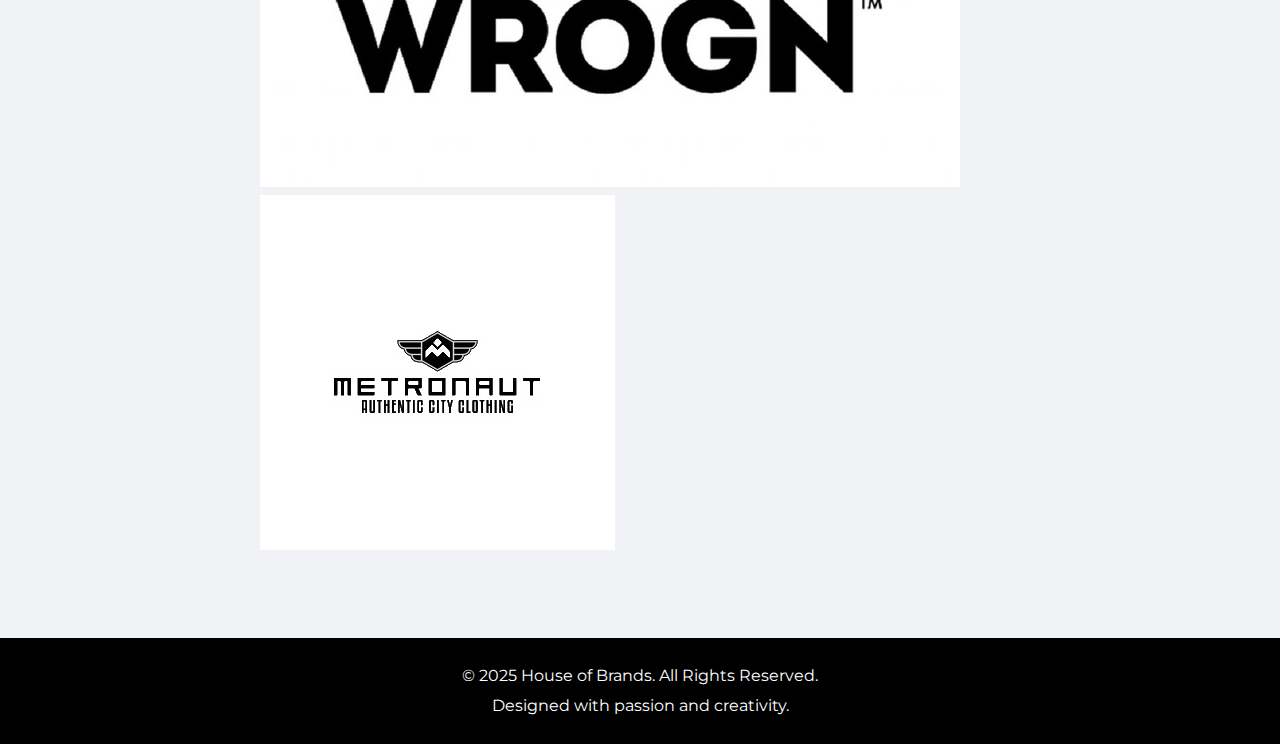
<file: myntra-oem-brands.html>
<!DOCTYPE html>
<html lang="en">
<head>
  <meta charset="UTF-8">
  <meta name="viewport" content="width=device-width, initial-scale=1.0">
  <title>Myntra OEM Brands - HOB Wholesale</title>
  <link rel="stylesheet" href="css/style.css">
</head>
<body>
  <!-- Header with Navigation -->
  <header>
    <div class="logo">HOB</div>
    <nav>
      <ul>
        <li><a href="index.html">Home</a></li>
        <li><a href="about.html">About Us</a></li>
        <li><a href="ourvisionary.html">Our Visionary</a></li>
        <li><a href="myntra-oem-brands.html" class="active">Myntra OEM Brands</a></li>
        <li><a href="our-partners.html">Our Partners</a></li>
        <li><a href="contact.html">Contact Us</a></li>
      </ul>
    </nav>
  </header>

  <!-- Main Content -->
  <main class="content">
    <section class="brands-grid myntra">
      <h1>Myntra OEM Brands</h1>
      <div class="grid">
        <div class="brand-item" style="--i: 1;">
          <img src="assets/images/myntra-oem-brands/Dressberry.jpg" alt="Dressberry">
        </div>
        <div class="brand-item" style="--i: 2;">
          <img src="assets/images/myntra-oem-brands/Killer.jpg" alt="Killer">
        </div>
        <div class="brand-item" style="--i: 3;">
          <img src="assets/images/myntra-oem-brands/Lawman.jpg" alt="Lawman">
        </div>
        <div class="brand-item" style="--i: 4;">
          <img src="assets/images/myntra-oem-brands/Mast-n-Harbour.jpg" alt="Mast & Harbour">
        </div>
        <div class="brand-item" style="--i: 5;">
          <img src="assets/images/myntra-oem-brands/Pataudi.jpg" alt="House of Pataudi">
        </div>
        <div class="brand-item" style="--i: 6;">
          <img src="assets/images/myntra-oem-brands/Provogue.jpg" alt="Provogue">
        </div>
        <div class="brand-item" style="--i: 7;">
          <img src="assets/images/myntra-oem-brands/Roadster.jpg" alt="Roadster">
        </div>
        <div class="brand-item" style="--i: 8;">
          <img src="assets/images/myntra-oem-brands/Wrogn.jpg" alt="Wrogn">
        </div>
        <div class="brand-item" style="--i: 8;">
            <img src="assets/images/myntra-oem-brands/Metronaut.jpg" alt="Metronaut">
          </div>
      </div>
    </section>
  </main>
  
  <!-- Footer -->
  <footer>
    <p>&copy; 2025 House of Brands. All Rights Reserved.</p>
    <p>Designed with passion and creativity.</p>
  </footer>
</body>
</html>
</file>
<file: css/style.css>
/* Import a modern Google Font */
@import url('https://fonts.googleapis.com/css2?family=Montserrat:wght@400;700&display=swap');

* {
  margin: 0;
  padding: 0;
  box-sizing: border-box;
}

body {
  font-family: 'Montserrat', sans-serif;
  background: #f0f2f5;
  color: #333;
  line-height: 1.6;
}

/* Header & Navigation */
header {
  background: #000;
  padding: 20px;
  position: fixed;
  width: 100%;
  top: 0;
  z-index: 100;
  display: flex;
  align-items: center;
  justify-content: space-between;
}

header .logo {
  font-size: 28px;
  font-weight: 700;
  color: #fff;
}

header nav ul {
  list-style: none;
  display: flex;
  margin: 0;
}

header nav ul li {
  margin-left: 20px;
}

header nav ul li a {
  color: #fff;
  text-decoration: none;
  font-size: 18px;
  transition: color 0.3s;
}

header nav ul li a:hover,
header nav ul li a.active {
  color: #f0f2f5;
}

/* Banner */
.banner {
  margin-top: 80px; /* offset fixed header */
  background: url('../assets/images/banner.jpg') no-repeat center center/cover;
  height: 500px;
  display: flex;
  justify-content: center;
  align-items: center;
  position: relative;
}

.banner::after {
  content: "";
  position: absolute;
  top: 0;
  left: 0;
  right: 0;
  bottom: 0;
  background: rgba(0, 0, 0, 0.4);
}

.banner h1 {
  position: relative;
  color: #fff;
  font-size: 48px;
  text-align: center;
  padding: 20px 40px;
  background: rgba(0, 0, 0, 0.5);
  border-radius: 10px;
}

/* Categories Section */
.categories {
  display: flex;
  flex-wrap: wrap;
  justify-content: center;
  padding: 40px 20px;
  gap: 20px;
}

.category {
  position: relative;
  width: 300px;
  overflow: hidden;
  border-radius: 10px;
  box-shadow: 0 8px 16px rgba(0, 0, 0, 0.15);
  transition: transform 0.3s, box-shadow 0.3s;
  cursor: pointer;
}

.category:hover {
  transform: scale(1.05);
  box-shadow: 0 12px 24px rgba(0, 0, 0, 0.2);
}

.category img {
  width: 100%;
  height: 200px;
  object-fit: cover;
}

.category .overlay {
  position: absolute;
  bottom: 0;
  width: 100%;
  background: linear-gradient(to top, rgba(0, 0, 0, 0.8), transparent);
  color: #fff;
  padding: 10px;
  text-align: center;
  font-size: 20px;
  letter-spacing: 1px;
}

/* Subcategories Overlay */
.subcategories {
  position: fixed;
  top: 0;
  left: 0;
  right: 0;
  bottom: 0;
  background: rgba(0, 0, 0, 0.8);
  display: flex;
  justify-content: center;
  align-items: center;
  z-index: 200;
}

.subcategories.hidden {
  display: none;
}

.subcategories-content {
  background: #fff;
  padding: 30px 40px;
  border-radius: 12px;
  text-align: center;
  min-width: 300px;
  max-width: 90%;
  box-shadow: 0 8px 16px rgba(0, 0, 0, 0.25);
}

/* Ordering Guidelines Styling */
.ordering-guidelines {
  font-size: 16px;
  margin: 15px 0;
}

/* Subcategory Button */
.subcategories-content .sub-btn {
  margin: 10px;
  padding: 12px 24px;
  border: none;
  background: #000;
  color: #fff;
  border-radius: 6px;
  cursor: pointer;
  font-size: 16px;
  transition: background 0.3s;
}

.subcategories-content .sub-btn:hover {
  background: #444;
}

#closeSubcategories {
  position: absolute;
  top: 20px;
  right: 20px;
  background: transparent;
  border: none;
  color: #fff;
  font-size: 36px;
  cursor: pointer;
  transition: color 0.3s;
}

#closeSubcategories:hover {
  color: #ddd;
}

/* Main Content for About & Contact Pages */
main.content {
  padding: 100px 20px 40px;
  max-width: 800px;
  margin: 0 auto;
}

.about, .contact {
  background: #fff;
  padding: 40px;
  border-radius: 10px;
  box-shadow: 0 8px 16px rgba(0,0,0,0.1);
}

.about h1, .contact h1 {
  font-size: 36px;
  margin-bottom: 20px;
}

.about p, .contact p {
  font-size: 18px;
  line-height: 1.6;
  margin-bottom: 15px;
}

.contact-info {
  list-style: none;
  font-size: 18px;
  margin-top: 20px;
}

.contact-info li {
  margin-bottom: 10px;
}

.contact-info a {
  color: #000;
  text-decoration: underline;
}

/* Footer */
footer {
  background: #000;
  color: #fff;
  text-align: center;
  padding: 20px;
  margin-top: 40px;
}

footer p {
  margin: 5px 0;
}

/* Responsive Adjustments */
@media (max-width: 768px) {
  .categories {
    flex-direction: column;
    align-items: center;
  }
  .banner h1 {
    font-size: 36px;
    padding: 15px 30px;
  }
}

/* Custom Themed Scrollbar for Webkit Browsers */
::-webkit-scrollbar {
  width: 10px;
}
::-webkit-scrollbar-track {
  background: #f0f2f5;
}
::-webkit-scrollbar-thumb {
  background-color: #000;
  border-radius: 10px;
  border: 2px solid #f0f2f5;
}

/* Firefox Scrollbar */
html {
  scrollbar-width: thin;
  scrollbar-color: #000 #f0f2f5;
}
</file>
